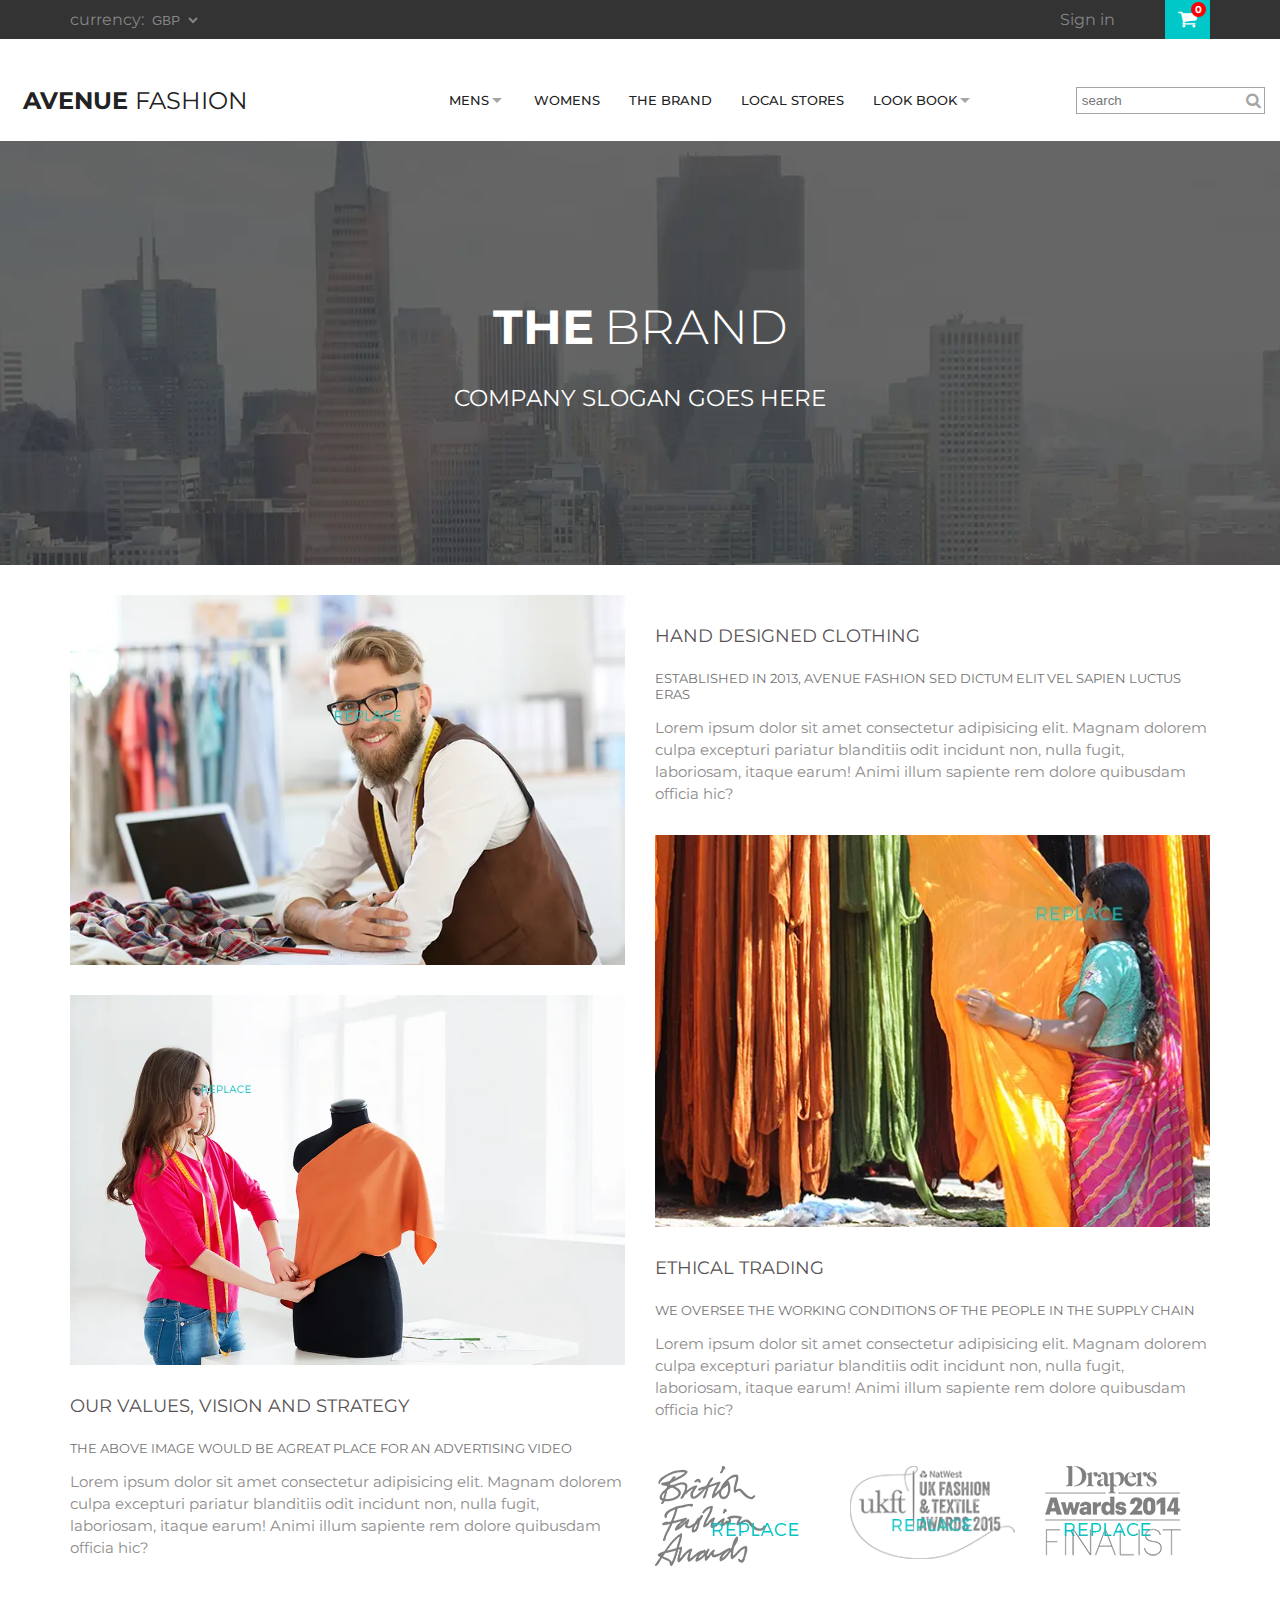
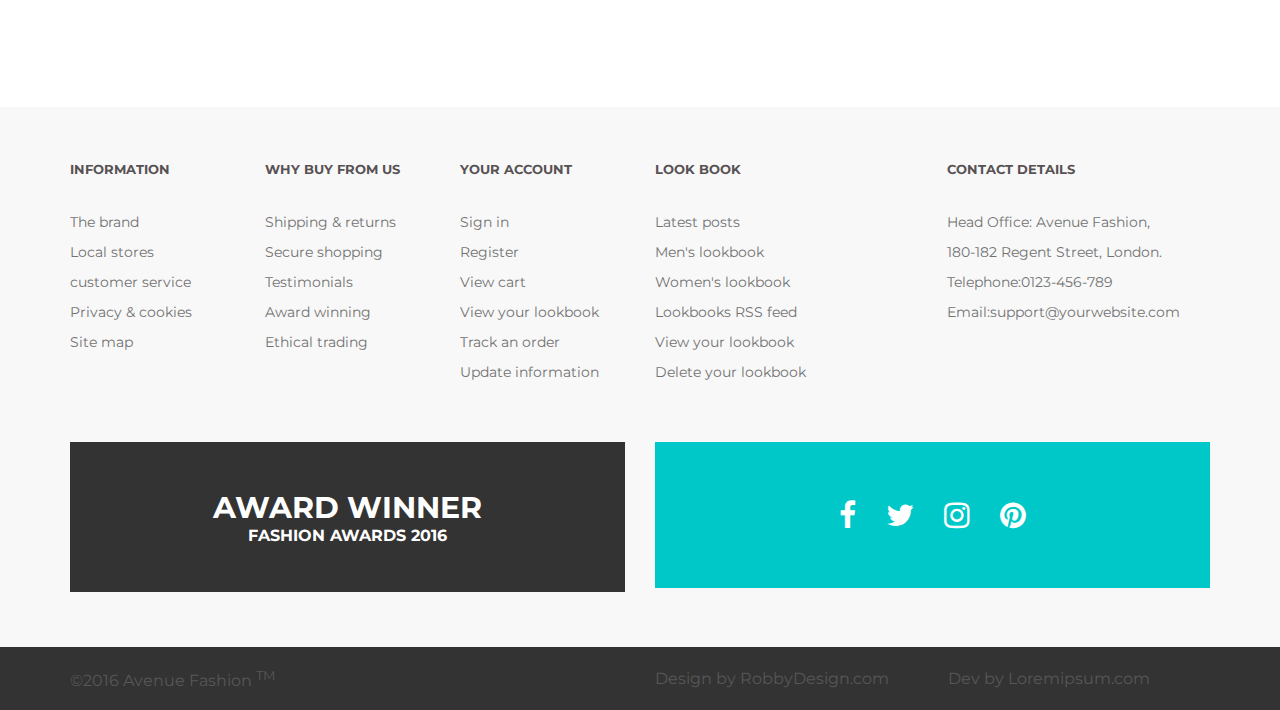
<file: brand.html>
<!DOCTYPE html>
<html lang="en">
<head>
    <meta charset="UTF-8">
    <meta name="viewport" content="width=device-width, initial-scale=1.0">
    <title>Brand</title>
    <link rel="stylesheet" href="css/brand.css">
    <link rel="stylesheet" href="https://cdnjs.cloudflare.com/ajax/libs/font-awesome/4.7.0/css/font-awesome.min.css"
    integrity="sha512-SfTiTlX6kk+qitfevl/7LibUOeJWlt9rbyDn92a1DqWOw9vWG2MFoays0sgObmWazO5BQPiFucnnEAjpAB+/Sw=="
    crossorigin="anonymous" referrerpolicy="no-referrer">
</head>
<body>

    <header class="wrap-1">
        <div class="top-nav">

            <div class="container-small">
                <div class="row align-center p-text-center">
                    <div class="col-6">
                        <label>
                            <span class="currency">currency:</span>
                            <select>
                                <option value="">GBP</option>
                                <option value="">dollar</option>
                                <OPtion value="">INR</OPtion>
                            </select>

                        </label>
                    </div>
                    <div class="col-6 ">
                        <div class="flex align-center p-text-center justify-end column-gap">
                           
                            <div class="sign"><a href="signup.html">Sign in</a></div>
                            <div class="shopping">
                                <span class="fa fa-shopping-cart" id="cart-icon"></span>
                                <span class="cart-count">0</span>
                                            
                                    </div>
                        </div>
                    </div>
                </div>
            </div>

        </div>

        <div class="bottom-nav">
            <div class="container">
                <div class="row align-center">
                    <div class="col-4">
                      <a href="index.html">  <h2>AVENUE <span>FASHION</span></h2></a>
                    </div>
                    <div class="col-8 col-p-12">


                        <div class="row align-center">
                            <div class="col-8 ">

                                <button class="menu" aria-label="menu">
                                    <span></span><span></span><span></span></button>
                             
                                <div class="collapse">

                                    <ul class="flex justify-space-bet flex-t-column tablet_menu ">
                                        <li class=" men"><a href="" class="caret">MENS</a>
                                
                                            
                                                <div class="dropdown">
                                                    <div class="flex justify-space-bet flex-column">
                                                       
                                                        <ul>
                                                            <li><a href=""><b>CASUALS</b></a></li>
                                                            <li><a href="">Jackets</a></li>
                                                            <li><a href="">Hoodies & sweatshirt</a></li>
                                                            <li><a href="">Polo shirt</a></li>
                                                            <li><a href="">Sportswear</a></li>
                                                            <li><a href="">Trousers & Chinos</a></li>
                                                            <li><a href="">T-Shirt</a></li>
                                                        </ul>
                                                      
                                                        <ul>
                                                            <li><a href=""><b>FORMAL</b></a></li>
                                                            <li><a href="">Jackets</a></li>
                                                            <li><a href="">Shirts</a></li>
                                                            <li><a href="">Suits</a></li>
                                                            <li><a href="">Trousers</a></li>
                                                        </ul>
                                            
                                                      
                                                    </div>
                                
                                                   <div class="text-center sale">
                                                    <h2>AUTUMN SALE!</h2>
                                                    <b>UP To 50% off</b>
                                                   </div>
                                
                                
                                                </div>
                                           
                                            </li>
                                        <li ><a href="">WOMENS</a></li>
                                        <li><a href="">THE BRAND</a></li>
                                        <li><a href="local-stores.html">LOCAL STORES</a></li>
                                        <li class=" look"><a href="" class="caret">LOOK BOOK</a>
                                
                                            <div class="dropdown">
                                                <div class="flex justify-space-bet flex-column">
                                                   
                                                    <ul>
                                                        <li><b>OUR LOOKBOOKS</b></li>
                                                        <li><a href="lookbookpage.html">Latest Posts (mixed)</a></li>
                                                        <li><a href="lookbookpage.html">Men's Lookbook</a></li>
                                                        <li><a href="lookbookpage.html">Women's Lookbook</a></li>
                                                    </ul>
                                                  
                                                    <ul>
                                                        <li><b>YOUR LOOKBOOK</b></li>
                                                        <li><a href="">View nad Edit</a></li>
                                                        <li><a href="">Share</a></li>
                                                        <li><a href="">Delete</a></li>
                                                       
                                                    </ul>
                                        
                                                  
                                                </div>
                                
                                               <div class="text-center sale">
                                                <h2>AUTUMN SALE!</h2>
                                                <b>UP To 50% off</b>
                                               </div>
                                
                                
                                            </div>
                                        
                                        
                                        </li>
                                    </ul>
                      
                   </div>

                            </div>
                                <div class="col-4">
                                    <form>
                                        <label><input type="text" placeholder="search"></label>
                                        <span class="fa fa-search"></span>
                                    </form>
                                </div>

                           


                        </div>
                    </div>
                </div>
            </div>
    </header>

       <div class="wrap-2">

        <h2>THE<span>BRAND</span></h2>
        <h4>COMPANY SLOGAN GOES HERE</h4>
        
       </div>

        <section class="wrap-3">
        <div class="container-small">
            <div class="row">
                <div class="col-6 col-t-12">
                   <div class="row">
                    <div class="col-12">
                        <img src="img/man-designer.webp" alt="designer" width="720" height="480" class="image" loading="lazy">
                    </div>
                    <div class="col-12">
                        
                           <div class="women-designer">
                            <img src="img/women-designer.webp" alt="designer" width="975" height="650" class="image" loading="lazy">

                            <div class="design-about ">
                                <h5>OUR VALUES, VISION AND STRATEGY</h5>
                                <b><small>THE ABOVE IMAGE WOULD BE AGREAT PLACE FOR AN ADVERTISING VIDEO</small></b>
                                <p>Lorem ipsum dolor sit amet consectetur adipisicing elit. Magnam dolorem culpa excepturi pariatur blanditiis odit incidunt non, nulla fugit, laboriosam, itaque earum! Animi illum sapiente rem dolore quibusdam officia hic?</p>
                            </div>
                           </div>
                    
                    </div>
                   </div>
                </div>
                <div class="col-6 col-t-12">
                    <div class="row">
                        <div class="col-12">
                            <div class="design-about hand-design">
                                <h5>HAND DESIGNED CLOTHING</h5>
                                <b><small>ESTABLISHED IN 2013, AVENUE FASHION SED DICTUM ELIT VEL SAPIEN LUCTUS ERAS</small></b>
                                <p>Lorem ipsum dolor sit amet consectetur adipisicing elit. Magnam dolorem culpa excepturi pariatur blanditiis odit incidunt non, nulla fugit, laboriosam, itaque earum! Animi illum sapiente rem dolore quibusdam officia hic?</p>
                            </div>

                            <img src="img/hand-designed-clothe.webp" alt="hand-designed-clothe" width="684"  height="1029" class="image" loading="lazy">

                            <div class="design-about">
                                <h5>ETHICAL TRADING</h5>
                                <b><small>WE OVERSEE THE WORKING CONDITIONS OF THE PEOPLE IN THE SUPPLY CHAIN</small></b>
                                <p>Lorem ipsum dolor sit amet consectetur adipisicing elit. Magnam dolorem culpa excepturi pariatur blanditiis odit incidunt non, nulla fugit, laboriosam, itaque earum! Animi illum sapiente rem dolore quibusdam officia hic?</p>
                            </div>


                        </div>
                        <div class="col-12">
<div class="icon">
    
    <div class="row justify-space-bet">
      <div class="col-4">
        <img src="img/icon-1.webp" alt="icon" width="144" height="100" class="image">
      </div>
      <div class="col-4">
        <img src="img/icon-2.webp" alt="icon" width="178" height="100" class="image">
      </div>
       <div class="col-4">
        <img src="img/icon-3.webp" alt="icon" width="136" height="90" class="image">
       </div>
    </div>
</div>
</div>
                    </div>
                </div>
            </div>
        </div>
       </section> 

       <footer class="footer">
  
        <div class="container-small">
       <div class="row ">
           <div class="col-2 col-t-4 col-p-6">
               <ul>
                   <li><h4>INFORMATION</h4></li>
                   <li><a href="">The brand</a></li>
                   <li><a href="">Local stores</a></li>
                   <li><a href="">customer service</a></li>
                   <li><a href="">Privacy & cookies</a></li>
                   <li><a href="">Site map</a></li>

               </ul>
           </div>
           <div class="col-2 col-t-4 col-p-6">
               <ul>
                   <li><h4>WHY BUY FROM US </h4></li>
                   <li><a href="">Shipping &  returns</a></li>
                   <li><a href="">Secure shopping</a></li>
                   <li><a href="">Testimonials</a></li>
                   <li><a href="">Award winning</a></li>
                   <li><a href="">Ethical trading</a></li>

               </ul>
           </div>
           <div class="col-2 col-t-4 col-p-6">
               <ul>
                   
                       <li><h4>YOUR ACCOUNT</h4></li>
                       <li><a href="">Sign in</a></li>
                       <li><a href="">Register</a></li>
                       <li><a href="">View cart</a></li>
                       <li><a href="">View your lookbook</a></li>
                       <li><a href="">Track an order</a></li>
                       <li><a href="">Update information</a></li>
   
               
               </ul>
           </div>
           <div class="col-3 col-t-4 col-p-6">
               <ul>
                   
                   <li><h4>LOOK BOOK</h4></li>
                   <li><a href="">Latest posts</a></li>
                   <li><a href="">Men's lookbook</a></li>
                   <li><a href="">Women's lookbook</a></li>
                   <li><a href="">Lookbooks RSS feed</a></li>
                   <li><a href="">View your lookbook</a></li>
                   <li><a href="">Delete your lookbook</a></li>

           
           </ul>
           </div>
           <div class="col-3 col-t-4 col-p-6">
               <ul>
                   
                   <li><h4>CONTACT DETAILS</h4></li>
                  <li><a href="" aria-label="address">Head Office: Avenue Fashion, <br>180-182 Regent Street, London.</a></li>
                        <li><a href="" aria-label="call">Telephone:0123-456-789</a></li>
                        <li><a href="" aria-label="email">Email:support@yourwebsite.com</a></li>
                  

           
           </ul>
           </div>
       </div>

       <div class="row">
           <div class="col-6 col-p-12">
               <div class="award">
                   <h4>AWARD WINNER</h4>
                   <h4>FASHION AWARDS 2016</h4>
               </div>
           </div>
           <div class="col-6 col-p-12">
               <div class="flex  social justify-center">
                   <a href="" aria-label="facebook"><span class="fa fa-facebook-f"></span></a>
                   <a href="" aria-label="twitter"><span class="fa fa-twitter"></span></a>
                   <a href="" aria-label="instagram"><span class="fa fa-instagram"></span></a>
                   <a href="" aria-label="pinterest"><span class="fa fa-pinterest"></span></a>
               </div>
           </div>
       </div>

     
   </div>

   <div class="footer-bottom">
       <div class="container-small">
           <div class="row align-center">
               <div class="col-6 col-p-12">&#169;2016 Avenue Fashion <sup>TM</sup></div>
               <div class="col-6 col-p-12">
                   <div class="row justify-space-bet align-center">
                       <div class="col-6 col-p-12">
                           <div class="design">Design by RobbyDesign.com</div>
                       </div>
                      <div class="col-6 col-p-12">
                       <div>Dev by Loremipsum.com</div>
                      </div>
                   </div>
               </div>
           </div>
       </div>
   </div>
  
</footer> 
<script src="https://code.jquery.com/jquery-3.7.1.min.js"></script>
<script>
    "use strict";

    $(function(){
        $(".menu").click(function () {
                $(".menu").toggleClass("active")
                $(".collapse").slideToggle();
            })



            $(".collapse a.caret").click(function (e) {
                e.preventDefault();

                if (screen.width <= 980) {
                    if ($(this).next(".dropdown").is(":hidden")) {

                        $(".collapse  a").next(".dropdown").slideUp();
                        $(this).next(".dropdown").slideDown();
                    }

                    else if ($(this).next(".dropdown").is(":visible")) {
                        $(this).next(".dropdown").slideUp();

                    }
                }
            })
    })

</script>
    
</body>
</html>
</file>
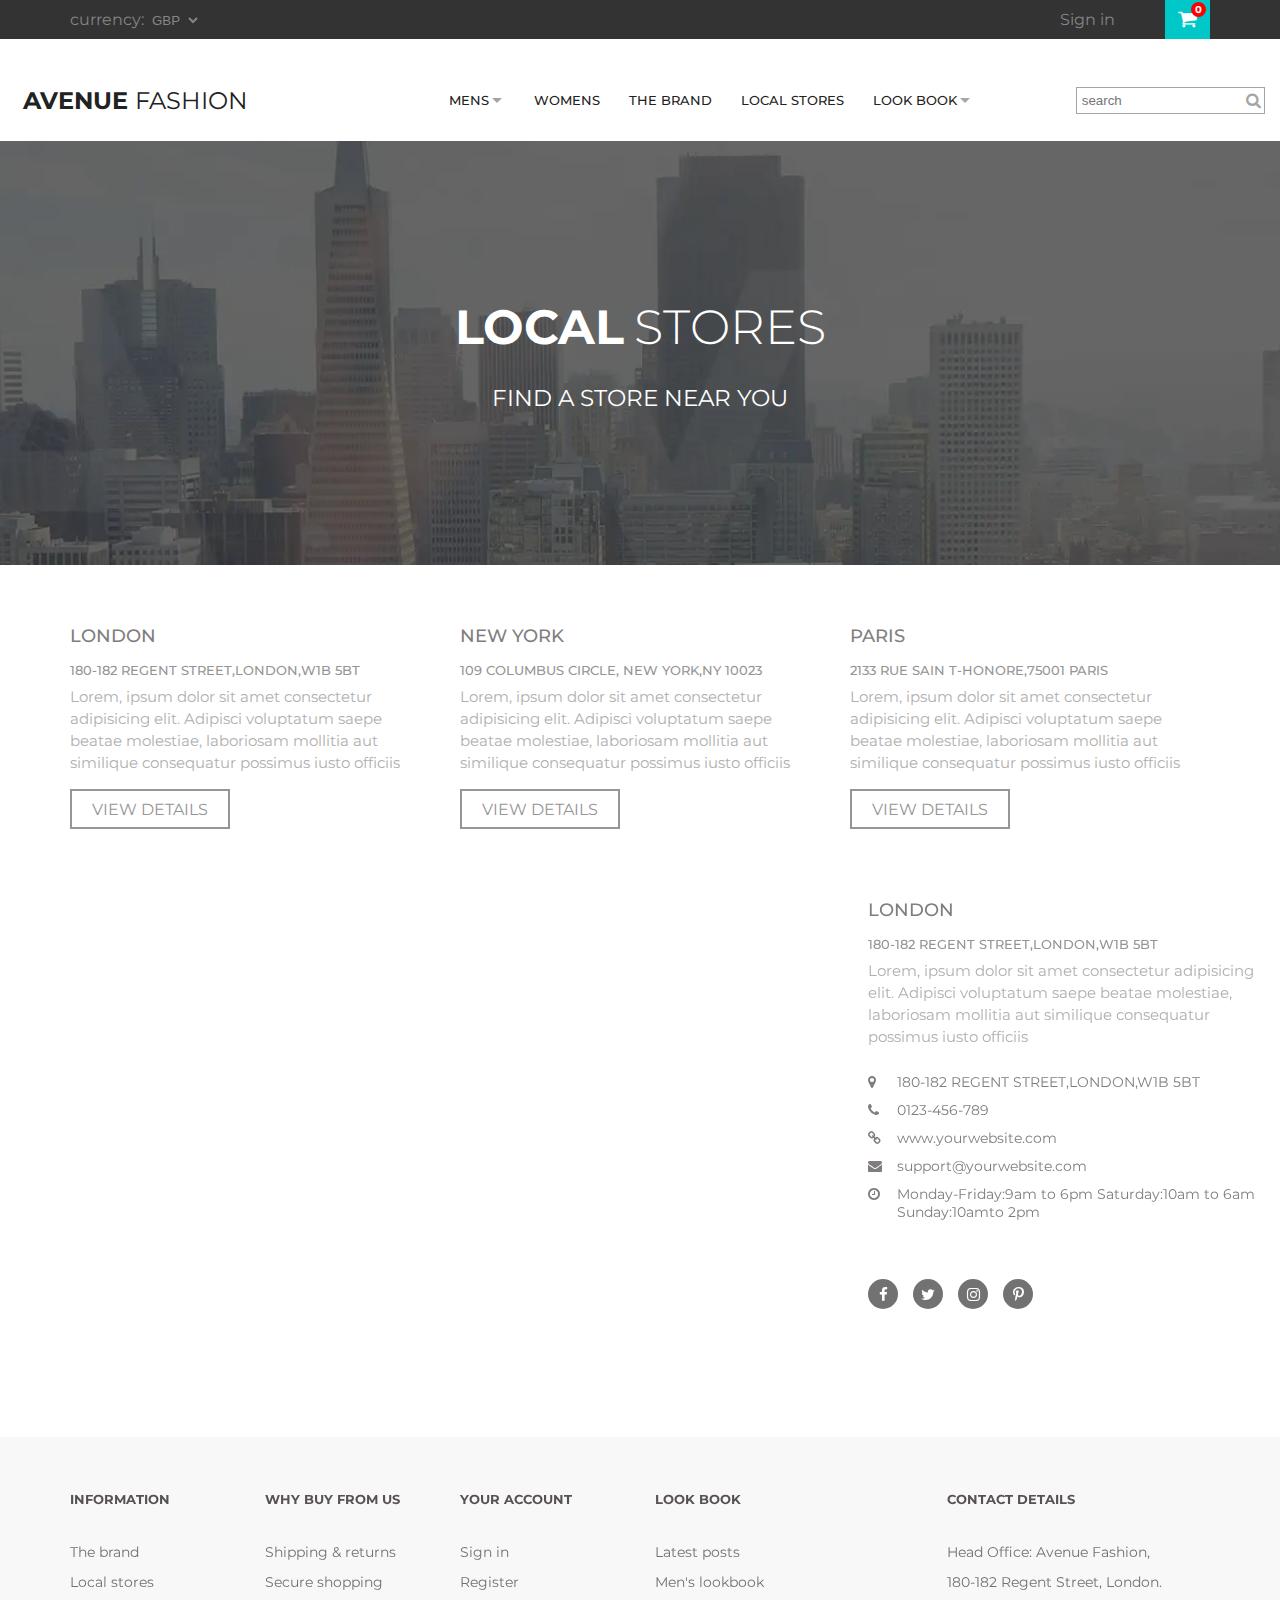
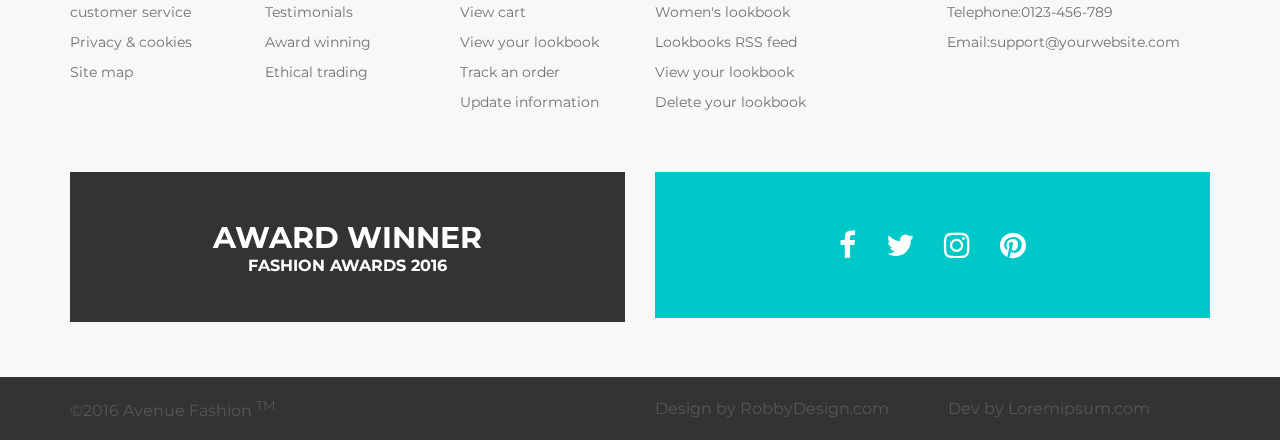
<file: local-stores.html>
<!DOCTYPE html>
<html lang="en">

<head>
    <meta charset="UTF-8">
    <meta name="viewport" content="width=device-width, initial-scale=1.0">
    <title>Local-Stores</title>
    <link rel="stylesheet" href="css/local-stores.css">
    <link rel="stylesheet" href="https://cdnjs.cloudflare.com/ajax/libs/font-awesome/4.7.0/css/font-awesome.min.css"
        integrity="sha512-SfTiTlX6kk+qitfevl/7LibUOeJWlt9rbyDn92a1DqWOw9vWG2MFoays0sgObmWazO5BQPiFucnnEAjpAB+/Sw=="
        crossorigin="anonymous" referrerpolicy="no-referrer">
</head>

<body>

    <header class="wrap-1">
        <div class="top-nav">

            <div class="container-small">
                <div class="row align-center p-text-center">
                    <div class="col-6">
                        <label>
                            <span class="currency">currency:</span>
                            <select>
                                <option value="">GBP</option>
                                <option value="">dollar</option>
                                <OPtion value="">INR</OPtion>
                            </select>

                        </label>
                    </div>
                    <div class="col-6 ">
                        <div class="flex align-center p-text-center justify-end column-gap">
                          
                            <div class="sign"><a href="signup.html">Sign in</a></div>
                            <div class="shopping">
                                <span class="fa fa-shopping-cart" id="cart-icon"></span>
                                <span class="cart-count">0</span>
                                            
                                    </div>
                        </div>
                    </div>
                </div>
            </div>

        </div>

        <div class="bottom-nav">
            <div class="container">
                <div class="row align-center">
                    <div class="col-4">
                       <a href="index.html"> <h2>AVENUE <span>FASHION</span></h2></a>
                    </div>
                    <div class="col-8 col-p-12">


                        <div class="row align-center">
                            <div class="col-8 ">

                                <button class="menu" aria-label="menu">
                                    <span></span><span></span><span></span></button>
                             
                                <div class="collapse">

                                    <ul class="flex justify-space-bet flex-t-column tablet_menu ">
                                        <li class=" men"><a href="" class="caret">MENS</a>
                                
                                            
                                                <div class="dropdown">
                                                    <div class="flex justify-space-bet flex-column">
                                                       
                                                        <ul>
                                                            <li><a href=""><b>CASUALS</b></a></li>
                                                            <li><a href="">Jackets</a></li>
                                                            <li><a href="">Hoodies & sweatshirt</a></li>
                                                            <li><a href="">Polo shirt</a></li>
                                                            <li><a href="">Sportswear</a></li>
                                                            <li><a href="">Trousers & Chinos</a></li>
                                                            <li><a href="">T-Shirt</a></li>
                                                        </ul>
                                                      
                                                        <ul>
                                                            <li><a href=""><b>FORMAL</b></a></li>
                                                            <li><a href="">Jackets</a></li>
                                                            <li><a href="">Shirts</a></li>
                                                            <li><a href="">Suits</a></li>
                                                            <li><a href="">Trousers</a></li>
                                                        </ul>
                                            
                                                      
                                                    </div>
                                
                                                   <div class="text-center sale">
                                                    <h2>AUTUMN SALE!</h2>
                                                    <b>UP To 50% off</b>
                                                   </div>
                                
                                
                                                </div>
                                           
                                            </li>
                                        <li ><a href="">WOMENS</a></li>
                                        <li><a href="brand.html">THE BRAND</a></li>
                                        <li><a href="">LOCAL STORES</a></li>
                                        <li class=" look"><a href="" class="caret">LOOK BOOK</a>
                                
                                            <div class="dropdown">
                                                <div class="flex justify-space-bet flex-column">
                                                   
                                                    <ul>
                                                        <li><b>OUR LOOKBOOKS</b></li>
                                                        <li><a href="lookbookpage.html">Latest Posts (mixed)</a></li>
                                                        <li><a href="lookbookpage.html">Men's Lookbook</a></li>
                                                        <li><a href="lookbookpage.html">Women's Lookbook</a></li>
                                                    </ul>
                                                  
                                                    <ul>
                                                        <li><b>YOUR LOOKBOOK</b></li>
                                                        <li><a href="">View nad Edit</a></li>
                                                        <li><a href="">Share</a></li>
                                                        <li><a href="">Delete</a></li>
                                                       
                                                    </ul>
                                        
                                                  
                                                </div>
                                
                                               <div class="text-center sale">
                                                <h2>AUTUMN SALE!</h2>
                                                <b>UP To 50% off</b>
                                               </div>
                                
                                
                                            </div>
                                        
                                        
                                        </li>
                                    </ul>
                      
                   </div>

                            </div>
                                <div class="col-4">
                                    <form>
                                        <label><input type="text" placeholder="search"></label>
                                        <span class="fa fa-search"></span>
                                    </form>
                                </div>

                           


                        </div>
                    </div>
                </div>
            </div>
    </header>

    <div class="wrap-2">

        <h2>LOCAL<span>STORES</span></h2>
        <h4>FIND A STORE NEAR YOU</h4>

    </div>

    <section class="wrap-3">
        <div class="container-small">
            <div class="row">
                <div class="col-4 col-p-12">
                    <div class="store-location">
                        <h5>LONDON</h5>
                    <b><small>180-182 REGENT STREET,LONDON,W1B 5BT</small></b>
                    <p>Lorem, ipsum dolor sit amet consectetur adipisicing elit. Adipisci voluptatum saepe beatae molestiae, laboriosam mollitia aut similique consequatur possimus iusto officiis </p>
                    <div class="view"><a href="">VIEW DETAILS</a></div>
                    </div>

                </div>
                <div class="col-4 col-p-12">

                   <div class="store-location">
                    <h5>NEW YORK</h5>
                    <b><small>109 COLUMBUS CIRCLE, NEW YORK,NY 10023</small></b>
                    <p>Lorem, ipsum dolor sit amet consectetur adipisicing elit. Adipisci voluptatum saepe beatae molestiae, laboriosam mollitia aut similique consequatur possimus iusto officiis </p>
                    <div class="view"><a href="">VIEW DETAILS</a></div>
                   </div>

                </div>
                <div class="col-4 col-p-12">

                    <div class="store-location">
                        <h5>PARIS</h5>
                    <b><small>2133 RUE SAIN T-HONORE,75001 PARIS</small></b>
                    <p>Lorem, ipsum dolor sit amet consectetur adipisicing elit. Adipisci voluptatum saepe beatae molestiae, laboriosam mollitia aut similique consequatur possimus iusto officiis </p>
                    <div class="view"><a href="">VIEW DETAILS</a></div>
                    </div>

                </div>
            </div>
        </div>
    </section>

    <section class="wrap-4">
        <div class="container-full">
            <div class="row">
                <div class="col-8 col-t-12">
                   <iframe src="https://www.google.com/maps/embed?pb=!1m18!1m12!1m3!1d3503.5734960541167!2d77.31062497528717!3d28.582567375691927!2m3!1f0!2f0!3f0!3m2!1i1024!2i768!4f13.1!3m3!1m2!1s0x390ce5a609171c45%3A0xfe882d1d31912ec7!2sTech%20Altum%20-%20Frontend%2C%20Full%20Stack%2C%20Web%20Designing%20and%20Development%20Training%20Institute%20in%20Noida!5e0!3m2!1sen!2sin!4v1735198416490!5m2!1sen!2sin" width="100%" height="450"  allowfullscreen="" loading="lazy" referrerpolicy="no-referrer-when-downgrade"></iframe>
                </div>
                <div class="col-4 col-t-12">
                    <h5>LONDON</h5>
                    <b><small>180-182 REGENT STREET,LONDON,W1B 5BT</small></b>
                    <p>Lorem, ipsum dolor sit amet consectetur adipisicing elit. Adipisci voluptatum saepe beatae molestiae, laboriosam mollitia aut similique consequatur possimus iusto officiis </p>

                  <div class="flex">
                    <ul class="contact">
                        <li><a href="" aria-label="location"><span class="fa fa-map-marker"></span></a></li>
                        <li><a href="" aria-label="call"><span class="fa fa-phone"></span></a></li>
                        <li><a href="" aria-label="link"><span class="fa fa-link "></span></a></li>
                        <li><a href="" aria-label="envelope"><span class="fa fa-envelope"></span></a></li>
                        <li><a href="" aria-label="clock"><span class="fa fa-clock-o"></span></a></li>
                       
                       
                    </ul>

                    <ul>
                        <li>180-182 REGENT STREET,LONDON,W1B 5BT</li>
                        <li>0123-456-789</li>
                        <li>www.yourwebsite.com</li>
                        <li>support@yourwebsite.com</li>
                        <li>Monday-Friday:9am to 6pm Saturday:10am to 6am Sunday:10amto 2pm</li>
                       
                    </ul>
                  </div>

                  <div class="flex social">
                    <div class="circle"><a href="" aria-label="facebook"><span class="fa fa-facebook-f"></span></a></div>
                    <div class="circle"><a href="" aria-label="twitter"><span class="fa fa-twitter"></span></a></div>
                    <div class="circle"><a href="" aria-label="instagram"><span class="fa fa-instagram"></span></a></div>
                    <div class="circle"><a href="" aria-label="pinterest"><span class="fa fa-pinterest-p"></span></a></div>
                  </div>
                </div>
            </div>
        </div>

    </section>

    <footer class="footer">
  
        <div class="container-small">
       <div class="row ">
           <div class="col-2 col-t-4 col-p-6">
               <ul>
                   <li><h4>INFORMATION</h4></li>
                   <li><a href="">The brand</a></li>
                   <li><a href="">Local stores</a></li>
                   <li><a href="">customer service</a></li>
                   <li><a href="">Privacy & cookies</a></li>
                   <li><a href="">Site map</a></li>

               </ul>
           </div>
           <div class="col-2 col-t-4 col-p-6">
               <ul>
                   <li><h4>WHY BUY FROM US </h4></li>
                   <li><a href="">Shipping &  returns</a></li>
                   <li><a href="">Secure shopping</a></li>
                   <li><a href="">Testimonials</a></li>
                   <li><a href="">Award winning</a></li>
                   <li><a href="">Ethical trading</a></li>

               </ul>
           </div>
           <div class="col-2 col-t-4 col-p-6">
               <ul>
                   
                       <li><h4>YOUR ACCOUNT</h4></li>
                       <li><a href="">Sign in</a></li>
                       <li><a href="">Register</a></li>
                       <li><a href="">View cart</a></li>
                       <li><a href="">View your lookbook</a></li>
                       <li><a href="">Track an order</a></li>
                       <li><a href="">Update information</a></li>
   
               
               </ul>
           </div>
           <div class="col-3 col-t-4 col-p-6">
               <ul>
                   
                   <li><h4>LOOK BOOK</h4></li>
                   <li><a href="">Latest posts</a></li>
                   <li><a href="">Men's lookbook</a></li>
                   <li><a href="">Women's lookbook</a></li>
                   <li><a href="">Lookbooks RSS feed</a></li>
                   <li><a href="">View your lookbook</a></li>
                   <li><a href="">Delete your lookbook</a></li>

           
           </ul>
           </div>
           <div class="col-3 col-t-4 col-p-6">
               <ul>
                   
                   <li><h4>CONTACT DETAILS</h4></li>
                   <li><a href="" aria-label="address">Head Office: Avenue Fashion, <br>180-182 Regent Street, London.</a></li>
                   <li><a href="" aria-label="call">Telephone:0123-456-789</a></li>
                   <li><a href="" aria-label="email">Email:support@yourwebsite.com</a></li>
                  

           
           </ul>
           </div>
       </div>

       <div class="row">
           <div class="col-6 col-p-12">
               <div class="award">
                   <h4>AWARD WINNER</h4>
                   <h4>FASHION AWARDS 2016</h4>
               </div>
           </div>
           <div class="col-6 col-p-12">
               <div class="flex  social justify-center">
                   <a href="" aria-label="facebook"><span class="fa fa-facebook-f"></span></a>
                   <a href="" aria-label="twitter"><span class="fa fa-twitter"></span></a>
                   <a href="" aria-label="instagram"><span class="fa fa-instagram"></span></a>
                   <a href="" aria-label="pinterest"><span class="fa fa-pinterest"></span></a>
               </div>
           </div>
       </div>

     
   </div>

   <div class="footer-bottom">
       <div class="container-small">
           <div class="row align-center">
               <div class="col-6 col-p-12">&#169;2016 Avenue Fashion <sup>TM</sup></div>
               <div class="col-6 col-p-12">
                   <div class="row justify-space-bet align-center">
                       <div class="col-6 col-p-12">
                           <div class="design">Design by RobbyDesign.com</div>
                       </div>
                      <div class="col-6 col-p-12">
                       <div>Dev by Loremipsum.com</div>
                      </div>
                   </div>
               </div>
           </div>
       </div>
   </div>
  
</footer>  


<script src="https://code.jquery.com/jquery-3.7.1.min.js"></script>
<script>
    "use strict";
    $(function(){
        $(".menu").click(function () {
                $(".menu").toggleClass("active")
                $(".collapse").slideToggle();
            })
            
            $(".collapse a.caret").click(function (e) {
                e.preventDefault();

                if (screen.width <= 980) {
                    if ($(this).next(".dropdown").is(":hidden")) {

                        $(".collapse  a").next(".dropdown").slideUp();
                        $(this).next(".dropdown").slideDown();
                    }

                    else if ($(this).next(".dropdown").is(":visible")) {
                        $(this).next(".dropdown").slideUp();

                    }
                }
            })
    })
</script>

</body>

</html>
</file>
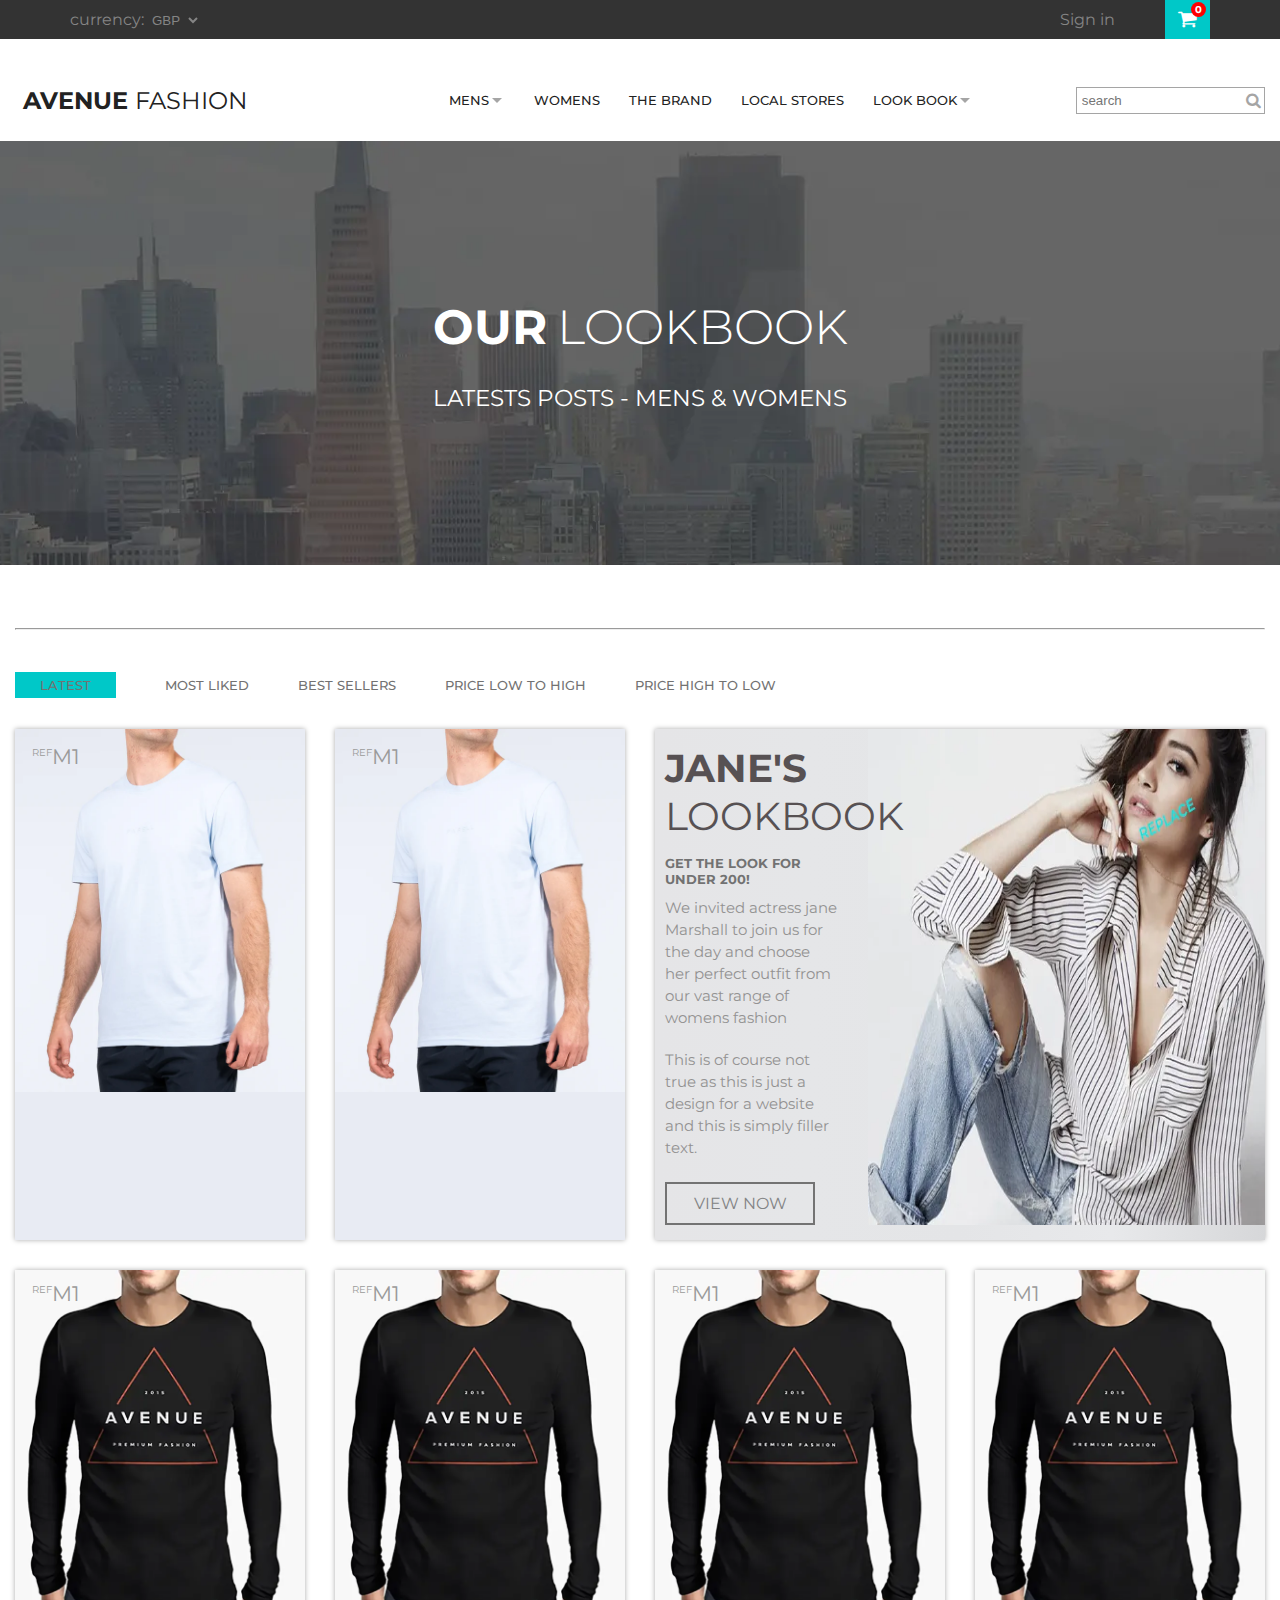
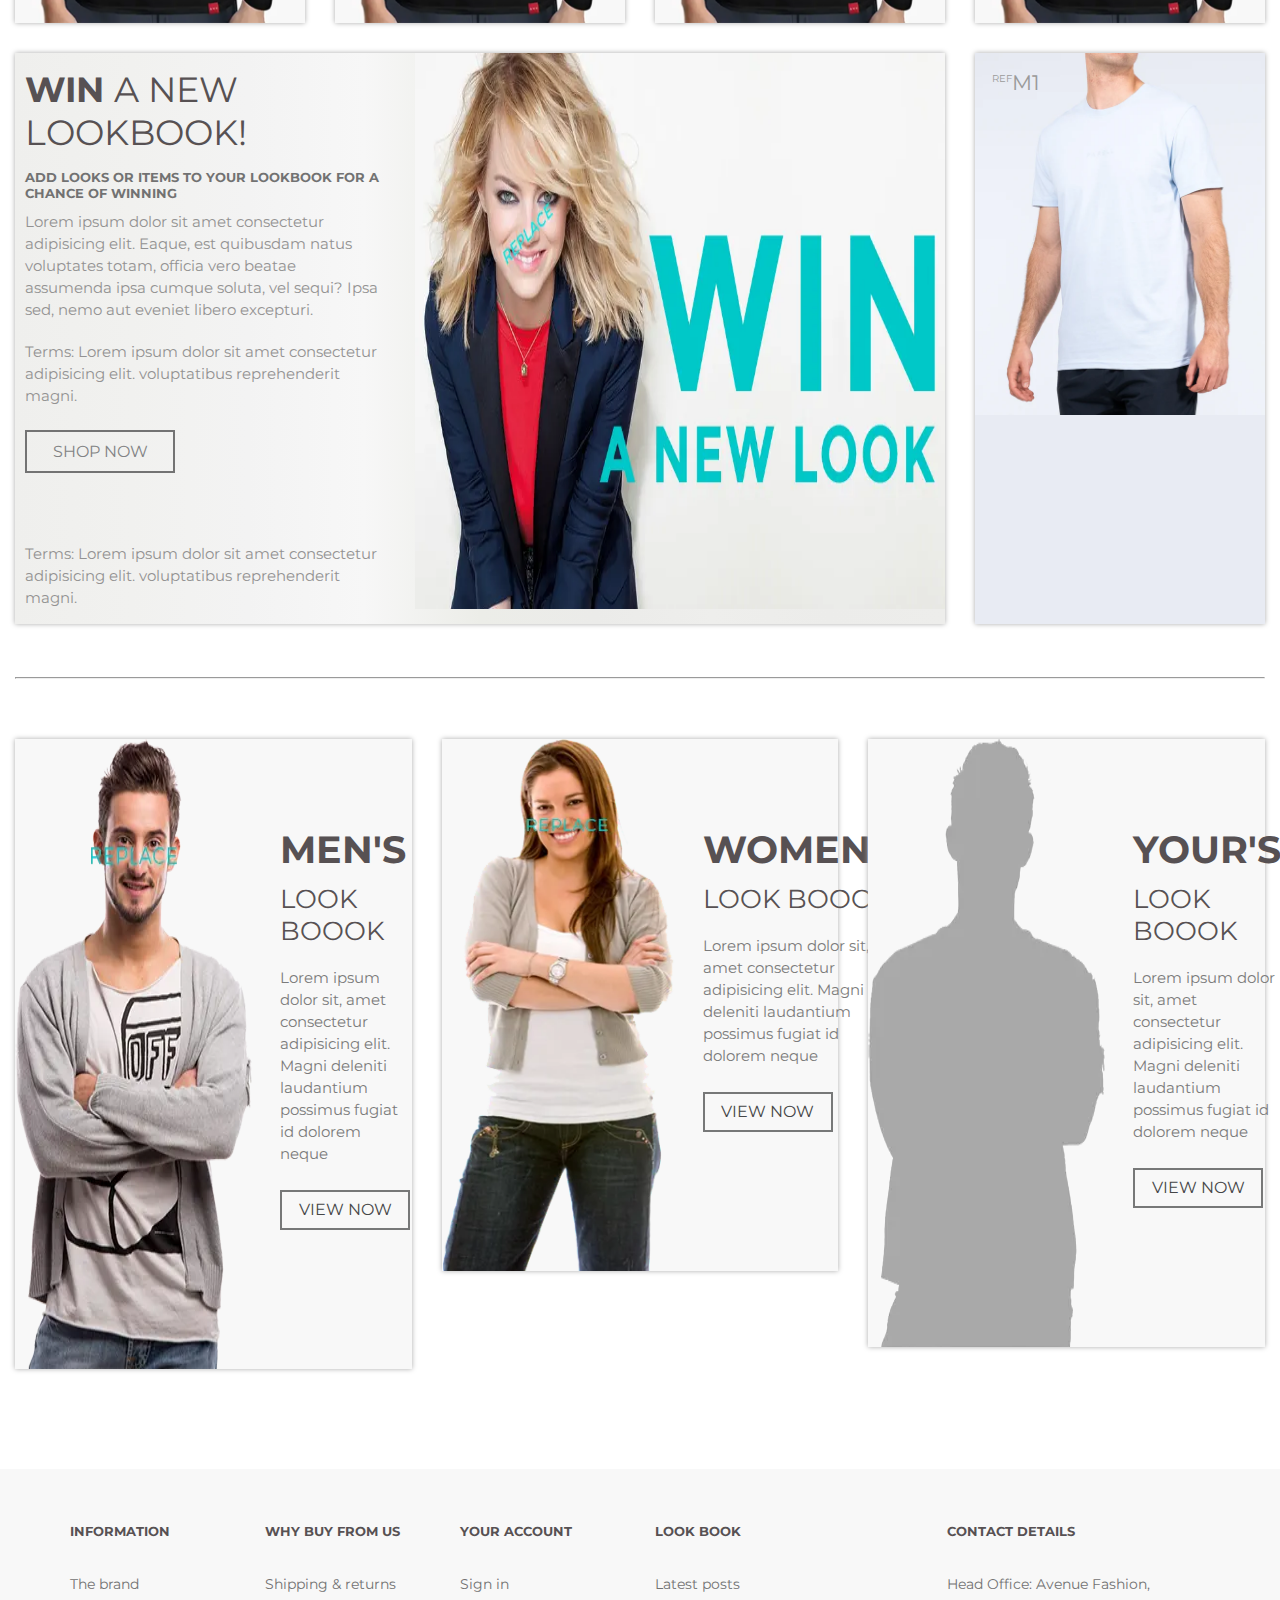
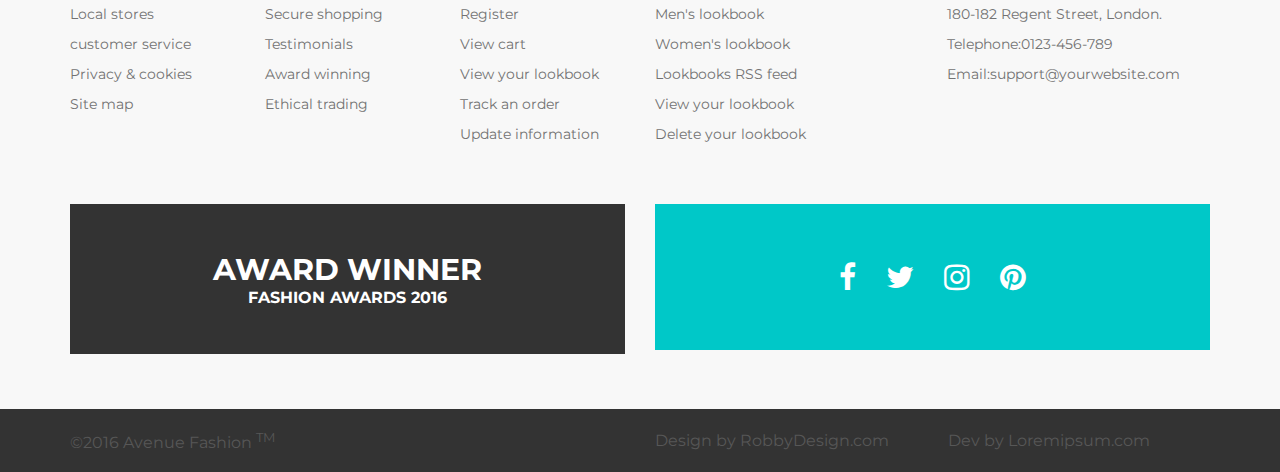
<file: lookbookpage.html>
<!DOCTYPE html>
<html lang="en">

<head>
    <meta charset="UTF-8">
    <meta name="viewport" content="width=device-width, initial-scale=1.0">
    <title>Lookbook</title>
    <link rel="stylesheet" href="css/lookbookpage.css">
    <link rel="stylesheet" href="https://cdnjs.cloudflare.com/ajax/libs/font-awesome/4.7.0/css/font-awesome.min.css"
        integrity="sha512-SfTiTlX6kk+qitfevl/7LibUOeJWlt9rbyDn92a1DqWOw9vWG2MFoays0sgObmWazO5BQPiFucnnEAjpAB+/Sw=="
        crossorigin="anonymous" referrerpolicy="no-referrer">
</head>

<body>

    <header class="wrap-1">
        <div class="top-nav">

            <div class="container-small">
                <div class="row align-center p-text-center">
                    <div class="col-6">
                        <label>
                            <span class="currency">currency:</span>
                            <select>
                                <option value="">GBP</option>
                                <option value="">dollar</option>
                                <OPtion value="">INR</OPtion>
                            </select>

                        </label>
                    </div>
                    <div class="col-6 ">
                        <div class="flex align-center p-text-center justify-end column-gap">
                           
                            <div class="sign"><a href="signup.html">Sign in</a></div>
                            <div class="shopping">
                                <span class="fa fa-shopping-cart" id="cart-icon"></span>
                                <span class="cart-count">0</span>
                                            
                                    </div>
                        </div>
                    </div>
                </div>
            </div>

        </div>

        <div class="bottom-nav">
            <div class="container">
                <div class="row align-center">
                    <div class="col-4">
                       <a href="index.html"> <h2>AVENUE <span>FASHION</span></h2></a>
                    </div>
                    <div class="col-8 col-p-12">


                        <div class="row align-center">
                            <div class="col-8 ">

                                <button class="menu" aria-label="menu">
                                    <span></span><span></span><span></span></button>
                             
                                <div class="collapse">

                                    <ul class="flex justify-space-bet flex-t-column tablet_menu ">
                                        <li class=" men"><a href="" class="caret">MENS</a>
                                
                                            
                                                <div class="dropdown">
                                                    <div class="flex justify-space-bet flex-column">
                                                       
                                                        <ul>
                                                            <li><a href=""><b>CASUALS</b></a></li>
                                                            <li><a href="">Jackets</a></li>
                                                            <li><a href="">Hoodies & sweatshirt</a></li>
                                                            <li><a href="">Polo shirt</a></li>
                                                            <li><a href="">Sportswear</a></li>
                                                            <li><a href="">Trousers & Chinos</a></li>
                                                            <li><a href="">T-Shirt</a></li>
                                                        </ul>
                                                      
                                                        <ul>
                                                            <li><a href=""><b>FORMAL</b></a></li>
                                                            <li><a href="">Jackets</a></li>
                                                            <li><a href="">Shirts</a></li>
                                                            <li><a href="">Suits</a></li>
                                                            <li><a href="">Trousers</a></li>
                                                        </ul>
                                            
                                                      
                                                    </div>
                                
                                                   <div class="text-center sale">
                                                    <h2>AUTUMN SALE!</h2>
                                                    <b>UP To 50% off</b>
                                                   </div>
                                
                                
                                                </div>
                                           
                                            </li>
                                        <li ><a href="">WOMENS</a></li>
                                        <li><a href="brand.html">THE BRAND</a></li>
                                        <li><a href="local-stores.html">LOCAL STORES</a></li>
                                        <li class=" look"><a href="" class="caret">LOOK BOOK</a>
                                
                                            <div class="dropdown">
                                                <div class="flex justify-space-bet flex-column">
                                                   
                                                    <ul>
                                                        <li><b>OUR LOOKBOOKS</b></li>
                                                        <li><a href="">Latest Posts (mixed)</a></li>
                                                        <li><a href="">Men's Lookbook</a></li>
                                                        <li><a href="">Women's Lookbook</a></li>
                                                    </ul>
                                                  
                                                    <ul>
                                                        <li><b>YOUR LOOKBOOK</b></li>
                                                        <li><a href="">View nad Edit</a></li>
                                                        <li><a href="">Share</a></li>
                                                        <li><a href="">Delete</a></li>
                                                       
                                                    </ul>
                                        
                                                  
                                                </div>
                                
                                               <div class="text-center sale">
                                                <h2>AUTUMN SALE!</h2>
                                                <b>UP To 50% off</b>
                                               </div>
                                
                                
                                            </div>
                                        
                                        
                                        </li>
                                    </ul>
                      
                   </div>

                            </div>
                                <div class="col-4">
                                    <form>
                                        <label><input type="text" placeholder="search"></label>
                                        <span class="fa fa-search"></span>
                                    </form>
                                </div>

                           


                        </div>
                    </div>
                </div>
            </div>
    </header>

    <div class="wrap-2">

        <h2>OUR<span>LOOKBOOK</span></h2>
        <h4>LATESTS POSTS - MENS & WOMENS</h4>

    </div>

    <div class="line">
        <div class="container">
            <hr>
        </div>
    </div>

    <div class="wrap-3">
        <div class="container">
            <button class="bar" aria-label="menu">
                <span></span><span></span><span></span></button>
            <div class="tab ">
                <div class="row flex-t-column">
                    <div><a href="" class="active">LATEST</a></div>
                    <div><a href="">MOST LIKED</a></div>
                    <div><a href="">BEST SELLERS</a></div>
                    <div><a href="">PRICE LOW TO HIGH</a></div>
                    <div><a href="">PRICE HIGH TO LOW</a></div>
                </div>
            </div>

            <div class="row gap-30">
                <div class="col-12">
                    

                    <div class="row gap-m-30" >
                        <div class="col-3 col-t-6 col-p-12">
                            <div class="product another-product">
                                <img src="img/Evolve-Printed-T-Shirt-Pale-Blue-1.webp" alt="t-shirt"  class="image " loading="lazy">
                                <div class="ref"><sup>REF</sup>M1</div>
                            </div>
                        </div>
                        <div class="col-3 col-t-6 col-p-12">
                            <div class="product another-product">
                                <img src="img/Evolve-Printed-T-Shirt-Pale-Blue-1.webp" alt="t-shirt"  class="image " loading="lazy">
                                <div class="ref"><sup>REF</sup>M1</div>
                            </div>
                        </div>
                        <div class="col-6 col-t-12 col-p-12">

                            <div class="lookbook1">

                                <div class="row">
                                    <div class="col-4 col-p-12">
                                        <div class="about ">
                                    
                                            <h2>JANE'S <span>LOOKBOOK</span></h2>
                                            <b>GET THE LOOK FOR UNDER 200!</b>
                                            <P class="para1">We invited actress jane Marshall to join us for the day and
                                                choose her perfect outfit from our vast range of womens fashion</P>
                                            <p>This is of course not true as this is just a design for a website and this is
                                                simply filler text.</p>
    
                                            <div class="view"><a href="">VIEW NOW</a></div>
                                       
    
    
                                    </div> 
                                    </div>
                                    <div class="col-8 col-p-12">
                                        <img src="img/jane-lookbook.webp" alt="jane" width="691" height="509" class="fit-full" loading="lazy">
                                    </div>
                                </div>
                               
                              
                            </div>


                        </div>
                    </div>
                </div>
                <div class="col-12">
                    <div class="row gap-m-30">
                        <div class="col-3 col-t-6 col-p-12">
                            <div class="product">
                                <img src="img/boy_t-shirt.webp" alt="t-shirt" width="429" height="500" class="img" loading="lazy">
                                <div class="ref"><sup>REF</sup>M1</div>
                            </div>
                        </div>
                        <div class="col-3 col-t-6 col-p-12">
                            <div class="product">
                                <img src="img/boy_t-shirt.webp" alt="t-shirt" width="429" height="500" class="img" loading="lazy">
                                <div class="ref"><sup>REF</sup>M1</div>
                            </div>
                        </div>
                        <div class="col-3 col-t-6 col-p-12">
                            <div class="product">
                                <img src="img/boy_t-shirt.webp" alt="t-shirt" width="429" height="500" class="img" loading="lazy">
                                <div class="ref"><sup>REF</sup>M1</div>
                            </div>
                        </div>
                        <div class="col-3 col-t-6 col-p-12">
                            <div class="product">
                                <img src="img/boy_t-shirt.webp" alt="t-shirt" width="429" height="500" class="img" loading="lazy">
                                <div class="ref"><sup>REF</sup>M1</div>
                            </div>
                        </div>
                    </div>
                </div>
                <div class="col-12">
                    <div class="row gap-m-30">
                        <div class="col-9 col-t-12 col-p-12">
                            <div class=" lookbook2">
                                
                                <div class="row">
                                    <div class="col-5 col-p-12">
                                     <div class="about win">
                                        <h2>WIN <span>A NEW LOOKBOOK!</span></h2>
                                        <b>ADD LOOKS OR ITEMS TO YOUR LOOKBOOK FOR A CHANCE OF WINNING</b>
                                        <P class="para1">Lorem ipsum dolor sit amet consectetur adipisicing elit. Eaque,
                                            est quibusdam natus voluptates totam, officia vero beatae assumenda ipsa
                                            cumque soluta, vel sequi? Ipsa sed, nemo aut eveniet libero excepturi.</P>
                                        <p>Terms: Lorem ipsum dolor sit amet consectetur adipisicing elit. voluptatibus
                                            reprehenderit magni. </p>

                                        <div class="view"><a href="">SHOP NOW</a></div>

                                        <p class="para">Terms: Lorem ipsum dolor sit amet consectetur adipisicing elit.
                                            voluptatibus reprehenderit magni. </p>
                                     </div>
                                    </div>
                                    <div class="col-7 col-p-12">
                                        <img src="img/win.webp" alt="win a new look"  class="fit-full" loading="lazy">
                                    </div>
                                </div>

                                
                            </div>
                        </div>
                        <div class="col-3 col-t-12 col-p-12">
                            <div class="product another-product">
                                <img src="img/Evolve-Printed-T-Shirt-Pale-Blue-1.webp" alt="t-shirt"  class="image " loading="lazy">
                                <div class="ref"><sup>REF</sup>M1</div>
                            </div>
                        </div>
                    </div>
                </div>
            </div>
        </div>
    </div>

    <div class="line2">
        <div class="container">
            <hr>
        </div>
    </div>

    <section class="wrap-4">
        <div class="container-full">
            <div class="row">
                <div class="col-4 col-t-12">
                    <div class="lookbook-about">
                        <div class="flex flex-column">
                            <img src="img/men's-look.webp" alt="man-photo" width="237" height="489" class="image " loading="lazy">
                            <div class="look_book mb">
                                <h2>MEN'S</h2>
                                <h3>LOOK BOOOK</h3>
                                <p>Lorem ipsum dolor sit, amet consectetur adipisicing elit. Magni deleniti laudantium
                                    possimus fugiat id dolorem neque</p>
                                <div class="view"><a href="product-view.html">VIEW NOW</a></div>
                            </div>
                        </div>
                    </div>
                </div>
                <div class="col-4 col-t-12">
                    <div class="lookbook-about">
                        <div class="flex flex-column">
                            <img src="img/women-look.webp" alt="women-photo" width="233" height="488" class="image" loading="lazy">
                            <div class="look_book ">
                                <h2>WOMEN'S</h2>
                                <h3>LOOK BOOOK</h3>
                                <p>Lorem ipsum dolor sit, amet consectetur adipisicing elit. Magni deleniti laudantium
                                    possimus fugiat id dolorem neque</p>
                                <div class="view "><a href="product-view.html">VIEW NOW</a></div>
                            </div>
                        </div>
                    </div>
                </div>
                <div class="col-4 col-t-12">
                    <div class="lookbook-about">
                        <div class="flex flex-column">
                            <img src="img/empty-image.webp" alt="your-pic" width="237" height="489" class="image" loading="lazy">
                            <div class="look_book mb">
                                <h2>YOUR'S</h2>
                                <h3>LOOK BOOOK</h3>
                                <p>Lorem ipsum dolor sit, amet consectetur adipisicing elit. Magni deleniti laudantium
                                    possimus fugiat id dolorem neque </p>
                                <div class="view"><a href="product-view.html">VIEW NOW</a></div>
                            </div>
                        </div>
                    </div>
                </div>
            </div>
        </div>
    </section>

    <footer class="footer">

        <div class="container-small">
            <div class="row ">
                <div class="col-2 col-t-4 col-p-6">
                    <ul>
                        <li>
                            <h4>INFORMATION</h4>
                        </li>
                        <li><a href="">The brand</a></li>
                        <li><a href="">Local stores</a></li>
                        <li><a href="">customer service</a></li>
                        <li><a href="">Privacy & cookies</a></li>
                        <li><a href="">Site map</a></li>

                    </ul>
                </div>
                <div class="col-2 col-t-4 col-p-6">
                    <ul>
                        <li>
                            <h4>WHY BUY FROM US </h4>
                        </li>
                        <li><a href="">Shipping & returns</a></li>
                        <li><a href="">Secure shopping</a></li>
                        <li><a href="">Testimonials</a></li>
                        <li><a href="">Award winning</a></li>
                        <li><a href="">Ethical trading</a></li>

                    </ul>
                </div>
                <div class="col-2 col-t-4 col-p-6">
                    <ul>

                        <li>
                            <h4>YOUR ACCOUNT</h4>
                        </li>
                        <li><a href="">Sign in</a></li>
                        <li><a href="">Register</a></li>
                        <li><a href="">View cart</a></li>
                        <li><a href="">View your lookbook</a></li>
                        <li><a href="">Track an order</a></li>
                        <li><a href="">Update information</a></li>


                    </ul>
                </div>
                <div class="col-3 col-t-4 col-p-6">
                    <ul>

                        <li>
                            <h4>LOOK BOOK</h4>
                        </li>
                        <li><a href="">Latest posts</a></li>
                        <li><a href="">Men's lookbook</a></li>
                        <li><a href="">Women's lookbook</a></li>
                        <li><a href="">Lookbooks RSS feed</a></li>
                        <li><a href="">View your lookbook</a></li>
                        <li><a href="">Delete your lookbook</a></li>


                    </ul>
                </div>
                <div class="col-3 col-t-4 col-p-6">
                    <ul>

                        <li>
                            <h4>CONTACT DETAILS</h4>
                        </li>
                        <li><a href="" aria-label="address">Head Office: Avenue Fashion, <br>180-182 Regent Street, London.</a></li>
                        <li><a href="" aria-label="call">Telephone:0123-456-789</a></li>
                        <li><a href="" aria-label="email">Email:support@yourwebsite.com</a></li>



                    </ul>
                </div>
            </div>

            <div class="row">
                <div class="col-6 col-p-12">
                    <div class="award">
                        <h4>AWARD WINNER</h4>
                        <h4>FASHION AWARDS 2016</h4>
                    </div>
                </div>
                <div class="col-6 col-p-12">
                    <div class="flex  social justify-center">
                        <a href="" aria-label="facebook"><span class="fa fa-facebook-f"></span></a>
                        <a href="" aria-label="twitter"><span class="fa fa-twitter"></span></a>
                        <a href="" aria-label="instagram"><span class="fa fa-instagram"></span></a>
                        <a href="" aria-label="pinterest"><span class="fa fa-pinterest"></span></a>
                    </div>
                </div>
            </div>


        </div>

        <div class="footer-bottom">
            <div class="container-small">
                <div class="row align-center">
                    <div class="col-6 col-p-12">&#169;2016 Avenue Fashion <sup>TM</sup></div>
                    <div class="col-6 col-p-12">
                        <div class="row justify-space-bet align-center">
                            <div class="col-6 col-p-12">
                                <div class="design">Design by RobbyDesign.com</div>
                            </div>
                            <div class="col-6 col-p-12">
                                <div>Dev by Loremipsum.com</div>
                            </div>
                        </div>
                    </div>
                </div>
            </div>
        </div>

    </footer>

    <script src="https://code.jquery.com/jquery-3.7.1.min.js"></script>
<script>
    "use strict";

    $(function(){
        $(".menu").click(function () {
                $(".menu").toggleClass("active")
                $(".collapse").slideToggle();
            })



            $(".collapse a.caret").click(function (e) {
                e.preventDefault();

                if (screen.width <= 980) {
                    if ($(this).next(".dropdown").is(":hidden")) {

                        $(".collapse  a").next(".dropdown").slideUp();
                        $(this).next(".dropdown").slideDown();
                    }

                    else if ($(this).next(".dropdown").is(":visible")) {
                        $(this).next(".dropdown").slideUp();

                    }
                }
            });

            $(".bar").click(function (e) {
                e.preventDefault();
                
                $(".bar").toggleClass("active")
                $(".tab").slideToggle();
            })
    })

</script>

</body>

</html>
</file>
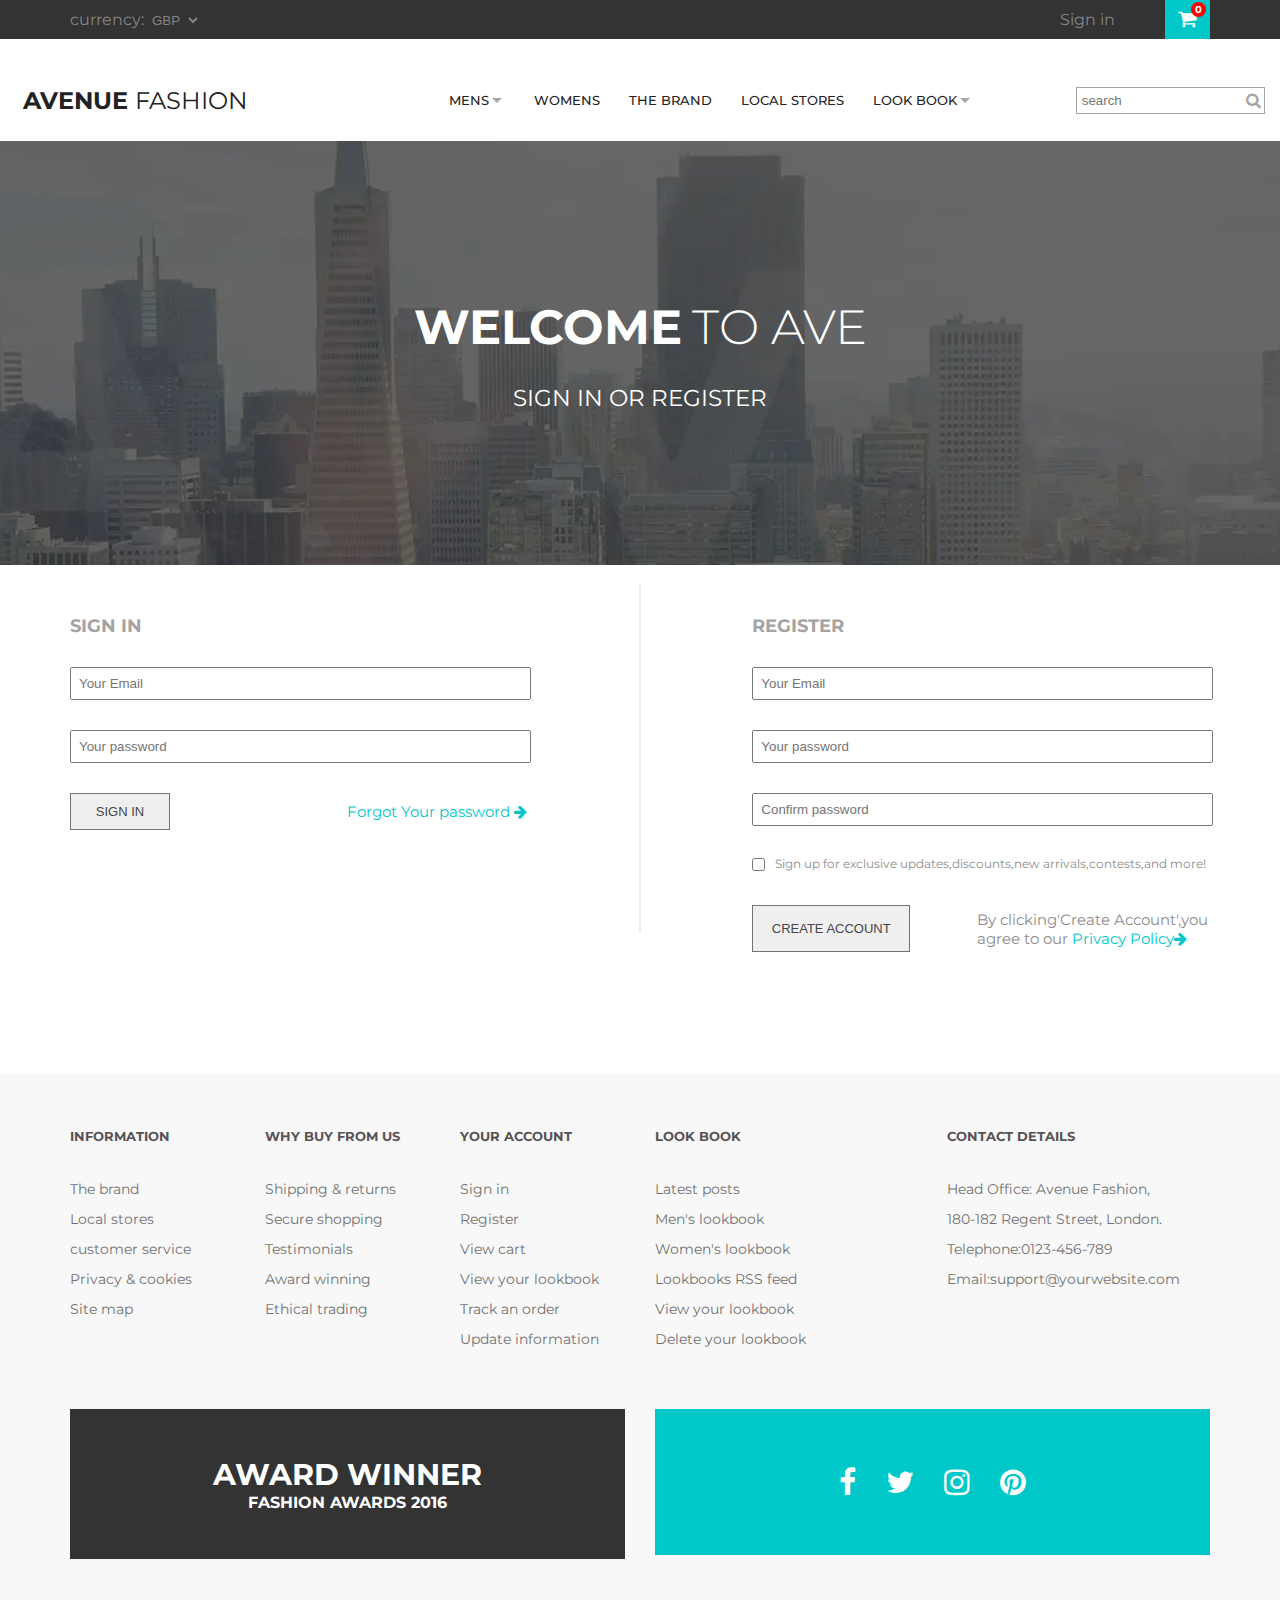
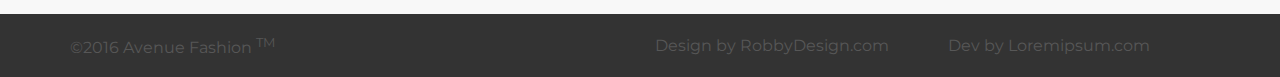
<file: signup.html>
<!DOCTYPE html>
<html lang="en">
<head>
    <meta charset="UTF-8">
    <meta name="viewport" content="width=device-width, initial-scale=1.0">
    <title>Sign Up</title>
    <link rel="stylesheet" href="css/signup.css">
    <link rel="stylesheet" href="https://cdnjs.cloudflare.com/ajax/libs/font-awesome/4.7.0/css/font-awesome.min.css"
        integrity="sha512-SfTiTlX6kk+qitfevl/7LibUOeJWlt9rbyDn92a1DqWOw9vWG2MFoays0sgObmWazO5BQPiFucnnEAjpAB+/Sw=="
        crossorigin="anonymous" referrerpolicy="no-referrer">
</head>
<body>

    <header class="wrap-1">
        <div class="top-nav">

            <div class="container-small">
                <div class="row align-center p-text-center">
                    <div class="col-6">
                        <label>
                            <span class="currency">currency:</span>
                            <select>
                                <option value="">GBP</option>
                                <option value="">dollar</option>
                                <OPtion value="">INR</OPtion>
                            </select>

                        </label>
                    </div>
                    <div class="col-6 ">
                        <div class="flex align-center p-text-center justify-end column-gap">
                           
                            <div class="sign"><a href="">Sign in</a></div>
                            <div class="shopping">
                                <span class="fa fa-shopping-cart" id="cart-icon"></span>
                                <span class="cart-count">0</span>
                                            
                                    </div>
                        </div>
                    </div>
                </div>
            </div>

        </div>

        <div class="bottom-nav">
            <div class="container">
                <div class="row align-center">
                    <div class="col-4">
                       <a href="index.html"> <h2>AVENUE <span>FASHION</span></h2></a>
                    </div>
                    <div class="col-8 col-p-12">


                        <div class="row align-center">
                            <div class="col-8 ">

                                <button class="menu" aria-label="menu">
                                    <span></span><span></span><span></span></button>
                             
                                <div class="collapse">

                                    <ul class="flex justify-space-bet flex-t-column tablet_menu ">
                                        <li class=" men"><a href="" class="caret">MENS</a>
                                
                                            
                                                <div class="dropdown">
                                                    <div class="flex justify-space-bet flex-column">
                                                       
                                                        <ul>
                                                            <li><a href=""><b>CASUALS</b></a></li>
                                                            <li><a href="">Jackets</a></li>
                                                            <li><a href="">Hoodies & sweatshirt</a></li>
                                                            <li><a href="">Polo shirt</a></li>
                                                            <li><a href="">Sportswear</a></li>
                                                            <li><a href="">Trousers & Chinos</a></li>
                                                            <li><a href="">T-Shirt</a></li>
                                                        </ul>
                                                      
                                                        <ul>
                                                            <li><a href=""><b>FORMAL</b></a></li>
                                                            <li><a href="">Jackets</a></li>
                                                            <li><a href="">Shirts</a></li>
                                                            <li><a href="">Suits</a></li>
                                                            <li><a href="">Trousers</a></li>
                                                        </ul>
                                            
                                                      
                                                    </div>
                                
                                                   <div class="text-center sale">
                                                    <h2>AUTUMN SALE!</h2>
                                                    <b>UP To 50% off</b>
                                                   </div>
                                
                                
                                                </div>
                                           
                                            </li>
                                        <li ><a href="">WOMENS</a></li>
                                        <li><a href="brand.html">THE BRAND</a></li>
                                        <li><a href="local-stores.html">LOCAL STORES</a></li>
                                        <li class=" look"><a href="" class="caret">LOOK BOOK</a>
                                
                                            <div class="dropdown">
                                                <div class="flex justify-space-bet flex-column">
                                                   
                                                    <ul>
                                                        <li><b>OUR LOOKBOOKS</b></li>
                                                        <li><a href="lookbookpage.html">Latest Posts (mixed)</a></li>
                                                        <li><a href="lookbookpage.html">Men's Lookbook</a></li>
                                                        <li><a href="lookbookpage.html">Women's Lookbook</a></li>
                                                    </ul>
                                                  
                                                    <ul>
                                                        <li><b>YOUR LOOKBOOK</b></li>
                                                        <li><a href="">View nad Edit</a></li>
                                                        <li><a href="">Share</a></li>
                                                        <li><a href="">Delete</a></li>
                                                       
                                                    </ul>
                                        
                                                  
                                                </div>
                                
                                               <div class="text-center sale">
                                                <h2>AUTUMN SALE!</h2>
                                                <b>UP To 50% off</b>
                                               </div>
                                
                                
                                            </div>
                                        
                                        
                                        </li>
                                    </ul>
                      
                   </div>

                            </div>
                                <div class="col-4">
                                    <form>
                                        <label><input type="text" placeholder="search"></label>
                                        <span class="fa fa-search"></span>
                                    </form>
                                </div>

                           


                        </div>
                    </div>
                </div>
            </div>
    </header>

    <div class="wrap-2">

        <h2>WELCOME<span>TO AVE</span></h2>
        <h4>SIGN IN OR REGISTER</h4>

    </div>

    <div class="wrap-3">
        <div class="container-small">
            <div class="row">
                <div class="col-5 col-m-12">
                   <div class="sign_in">
                   

                    <h5>SIGN IN</h5>
                    <form>
                        <label><input type="email" placeholder="Your Email" required></label>
                        <label><input type="password" placeholder="Your password" required></label>
                       <div class="flex sign align-center justify-space-bet justify-normal">
                        <button>SIGN IN</button>
                        <div><a href="">Forgot Your password <span class="fa fa-arrow-right"></span></a></div>
                       </div>
                    </form>
                   </div>
                </div>
               <div class="col-2 col-hide"> <div class="border"></div></div>
                <div class="col-5 col-m-12">
                  <div class="register">
                    <h5>REGISTER</h5>
                    <form>
                        <label><input type="email" placeholder="Your Email" required></label>
                        <label><input type="password" placeholder="Your password" required></label>
                        <label><input type="password" placeholder="Confirm password" required></label>
                       <div class="flex">
                        <label><input type="checkbox" ></label><span class="check">Sign up for exclusive updates,discounts,new arrivals,contests,and more!</span>
                       </div>
                        <div class="flex createaccount align-center">
                            <button>CREATE ACCOUNT</button>
                       <div>By clicking'Create Account',you agree to our <a href="">Privacy Policy<span class="fa fa-arrow-right"></span></a></div>
                        </div>
                    </form>
                  </div>
                </div>
            </div>
        </div>
    </div>

    <footer class="footer">
  
        <div class="container-small">
       <div class="row ">
           <div class="col-2 col-t-4 col-p-6">
               <ul>
                   <li><h4>INFORMATION</h4></li>
                   <li><a href="">The brand</a></li>
                   <li><a href="">Local stores</a></li>
                   <li><a href="">customer service</a></li>
                   <li><a href="">Privacy & cookies</a></li>
                   <li><a href="">Site map</a></li>

               </ul>
           </div>
           <div class="col-2 col-t-4 col-p-6">
               <ul>
                   <li><h4>WHY BUY FROM US </h4></li>
                   <li><a href="">Shipping &  returns</a></li>
                   <li><a href="">Secure shopping</a></li>
                   <li><a href="">Testimonials</a></li>
                   <li><a href="">Award winning</a></li>
                   <li><a href="">Ethical trading</a></li>

               </ul>
           </div>
           <div class="col-2 col-t-4 col-p-6">
               <ul>
                   
                       <li><h4>YOUR ACCOUNT</h4></li>
                       <li><a href="">Sign in</a></li>
                       <li><a href="">Register</a></li>
                       <li><a href="">View cart</a></li>
                       <li><a href="">View your lookbook</a></li>
                       <li><a href="">Track an order</a></li>
                       <li><a href="">Update information</a></li>
   
               
               </ul>
           </div>
           <div class="col-3 col-t-4 col-p-6">
               <ul>
                   
                   <li><h4>LOOK BOOK</h4></li>
                   <li><a href="">Latest posts</a></li>
                   <li><a href="">Men's lookbook</a></li>
                   <li><a href="">Women's lookbook</a></li>
                   <li><a href="">Lookbooks RSS feed</a></li>
                   <li><a href="">View your lookbook</a></li>
                   <li><a href="">Delete your lookbook</a></li>

           
           </ul>
           </div>
           <div class="col-3 col-t-4 col-p-6">
               <ul>
                   
                   <li><h4>CONTACT DETAILS</h4></li>
                   <li><a href="" aria-label="address">Head Office: Avenue Fashion, <br>180-182 Regent Street, London.</a></li>
                        <li><a href="" aria-label="call">Telephone:0123-456-789</a></li>
                        <li><a href="" aria-label="email">Email:support@yourwebsite.com</a></li>
                  

           
           </ul>
           </div>
       </div>

       <div class="row">
           <div class="col-6 col-p-12">
               <div class="award">
                   <h4>AWARD WINNER</h4>
                   <h4>FASHION AWARDS 2016</h4>
               </div>
           </div>
           <div class="col-6 col-p-12">
               <div class="flex  social justify-center">
                   <a href="" aria-label="facebook"><span class="fa fa-facebook-f"></span></a>
                   <a href="" aria-label="twitter"><span class="fa fa-twitter"></span></a>
                   <a href="" aria-label="instagram"><span class="fa fa-instagram"></span></a>
                   <a href="" aria-label="pinterest"><span class="fa fa-pinterest"></span></a>
               </div>
           </div>
       </div>

     
   </div>

   <div class="footer-bottom">
       <div class="container-small">
           <div class="row align-center">
               <div class="col-6 col-p-12">&#169;2016 Avenue Fashion <sup>TM</sup></div>
               <div class="col-6 col-p-12">
                   <div class="row justify-space-bet align-center">
                       <div class="col-6 col-p-12">
                           <div class="design">Design by RobbyDesign.com</div>
                       </div>
                      <div class="col-6 col-p-12">
                       <div>Dev by Loremipsum.com</div>
                      </div>
                   </div>
               </div>
           </div>
       </div>
   </div>
  
</footer>  

<script src="https://code.jquery.com/jquery-3.7.1.min.js"></script>
<script>
    "use strict";

    $(function(){
        $(".menu").click(function () {
                $(".menu").toggleClass("active")
                $(".collapse").slideToggle();
            })



            $(".collapse a.caret").click(function (e) {
                e.preventDefault();

                if (screen.width <= 980) {
                    if ($(this).next(".dropdown").is(":hidden")) {

                        $(".collapse  a").next(".dropdown").slideUp();
                        $(this).next(".dropdown").slideDown();
                    }

                    else if ($(this).next(".dropdown").is(":visible")) {
                        $(this).next(".dropdown").slideUp();

                    }
                }
            })
    })

</script>
    
</body>
</html>
</file>
<file: css/brand.css>
@import url("https://fonts.googleapis.com/css2?family=Lato:ital,wght@0,100;0,300;0,400;0,700;0,900;1,100;1,300;1,400;1,700;1,900&family=Montserrat:ital,wght@0,100..900;1,100..900&display=swap");
*, ::before, ::after {
  margin: 0;
  box-sizing: border-box;
}

a {
  text-decoration: none;
}

button {
  padding: 0;
  cursor: pointer;
}

:disabled {
  cursor: not-allowed;
}

img {
  vertical-align: bottom;
}

iframe {
  border: none;
}

ul {
  list-style: none;
  padding: 0;
}

label {
  display: inline-block;
}

.image {
  max-width: 100%;
  height: auto;
}

.img {
  width: 100%;
  height: 100%;
  object-fit: cover;
}

.fit-full {
  width: 100%;
  height: 100%;
  object-fit: fill;
}

.container {
  max-width: 1770px;
  margin: auto;
  padding: 0 1rem;
}

.container-small {
  max-width: 1170px;
  margin: auto;
  padding: 0 1rem;
}

.container-full {
  max-width: 100%;
  margin: auto;
  padding: 0 1rem;
}

.row {
  display: flex;
  flex-flow: row wrap;
  margin: 0 -1rem;
}

/* .another-row{ display: flex; flex-flow:nowrap; margin: 0 -1rem; overflow-x:hidden;} */
[class^=col-] {
  padding: 0 1rem;
  flex: 1 0 auto;
}

.col-1 {
  flex-basis: 8.33%;
  max-width: 8.33%;
}

.col-2 {
  flex-basis: 16.66%;
  max-width: 16.66%;
}

.col-3 {
  flex-basis: 25%;
  max-width: 25%;
}

.col-4 {
  flex-basis: 33.33%;
  max-width: 33.33%;
}

.col-5 {
  flex-basis: 41.66%;
  max-width: 41.66%;
}

.col-6 {
  flex-basis: 50%;
  max-width: 50%;
}

.col-7 {
  flex-basis: 58.33%;
  max-width: 58.33%;
}

.col-8 {
  flex-basis: 66.66%;
  max-width: 66.66%;
}

.col-9 {
  flex-basis: 75%;
  max-width: 75%;
}

.col-10 {
  flex-basis: 83.33%;
  max-width: 83.33%;
}

.col-11 {
  flex-basis: 91.66%;
  max-width: 91.66%;
}

.col-12 {
  flex-basis: 100%;
  max-width: 100%;
}

.flex {
  display: flex;
}

.align-center {
  align-items: center;
}

.justify-space-bet {
  justify-content: space-between;
}

.justify-center {
  justify-content: center;
}

.justify-right {
  justify-content: right;
}

.justify-end {
  justify-content: end;
}

.justify-around {
  justify-content: space-around;
}

.text-center {
  text-align: center;
}

.align-end {
  align-items: flex-end;
}

.align-self-end {
  align-self: flex-end;
}

.gap-y {
  column-gap: 22px;
}

.top-nav {
  background-color: #333333;
  color: #858585;
}
.top-nav select {
  border: none;
  background-color: transparent;
  color: inherit;
}
.top-nav .shopping {
  background-color: #00c8c8;
  color: white;
  padding: 9px 13px;
  white-space: nowrap;
  position: relative;
}
.top-nav .shopping #cart-icon {
  font-size: 20px;
}
.top-nav .shopping .cart-count {
  position: absolute;
  background-color: red;
  color: white;
  font-size: 10px;
  font-weight: bold;
  border-radius: 50%;
  width: 15px;
  height: 15px;
  display: grid;
  place-items: center;
  top: 2px;
  right: 4px;
}
.top-nav a {
  color: inherit;
  margin: 0 10px;
}
.top-nav .register {
  white-space: nowrap;
}
.top-nav .sign {
  white-space: nowrap;
}
.top-nav .column-gap {
  gap: 40px;
}

.bottom-nav {
  padding: 39px 0 19px 0;
  position: relative;
  z-index: 1;
}
.bottom-nav .menu {
  width: 90px;
  height: 35px;
  border: 2px solid rgb(7, 8, 8);
  position: absolute;
  right: 17px;
  top: 42px;
  border-radius: 10px;
  display: none;
}
.bottom-nav .menu span {
  height: 2px;
  display: block;
  margin: 4px auto;
  width: 60px;
  background-color: rgb(10, 10, 10);
  transition: 400ms;
  transform-origin: right center;
}
.bottom-nav .menu.active span:nth-child(1) {
  rotate: -14deg;
}
.bottom-nav .menu.active span:nth-child(2) {
  opacity: 0;
}
.bottom-nav .menu.active span:nth-child(3) {
  rotate: 14deg;
}
.bottom-nav a {
  color: #222222;
  font-size: 13px;
  white-space: nowrap;
  font-weight: 500;
  padding: 0.5rem;
  display: block;
}
.bottom-nav a:hover {
  color: #00c8c8;
}
.bottom-nav .men {
  position: relative;
}
.bottom-nav .look {
  position: relative;
}
.bottom-nav .dropdown {
  position: absolute;
  left: -195px;
  background-color: #fff;
  border: 1px solid #fff;
  box-shadow: 0px 0px 5px;
  padding: 25PX 65PX;
  display: none;
  z-index: 3;
}
.bottom-nav .dropdown a {
  font-size: 14px;
  display: block;
}
.bottom-nav .dropdown ul:nth-child(2) {
  margin-left: 95px;
}
.bottom-nav .dropdown b {
  font-size: 12px;
  line-height: 20px;
  margin-bottom: 20px;
  white-space: nowrap;
}
.bottom-nav .men:hover .dropdown {
  display: block;
}
.bottom-nav .look:hover .dropdown {
  display: block;
}
.bottom-nav .caret::after {
  content: "";
  border: 5px solid;
  display: inline-block;
  border-color: #a5a5a5 transparent transparent transparent;
  margin: -3px 3px;
}
.bottom-nav form {
  position: relative;
  float: right;
}
.bottom-nav form input {
  padding: 5px;
  border: 1px solid #a5a5a5;
}
.bottom-nav form span {
  position: absolute;
  right: 2%;
  top: 50%;
  transform: translateY(-50%);
  color: #a5a5a5;
}
.bottom-nav .sale {
  background-color: #333333;
  color: #fff;
  padding: 24px 40px;
  margin-top: 52px;
}
.bottom-nav h2 {
  font-size: 24px;
  white-space: nowrap;
}
.bottom-nav h2 span {
  font-weight: 400;
}

.footer {
  padding: 24px 0 0 0;
  background-color: rgb(248, 248, 248);
}
.footer li h4 {
  color: rgb(87, 81, 83);
  font-size: 13px;
  margin: 2rem 0;
  white-space: nowrap;
}
.footer li a {
  font-size: 14px;
  line-height: 2rem;
  color: rgb(114, 114, 114);
  white-space: nowrap;
}
.footer .award {
  padding: 47px 0;
  background-color: #333333;
  display: grid;
  place-items: center;
  margin: 55px 0 0 0;
}
.footer .award h4:nth-child(1) {
  font-size: 2rem;
  color: #fff;
}
.footer .award h4:nth-child(2) {
  color: #fff;
}
.footer .social {
  padding: 58px 0;
  background-color: #00c8c8;
  margin: 55px 0 0 0;
}
.footer .social span {
  color: #fff;
  margin: 0 1rem;
  font-size: 2rem;
}
.footer .footer-bottom {
  background-color: #333333;
  color: #575757;
  padding: 12px 0;
  margin-top: 55px;
}
.footer .footer-bottom .flex div:first-child {
  margin-left: 5rem;
}
.footer .footer-bottom .design {
  margin: 10px 0;
}

.wrap-2 {
  padding: 157px 0 153px 0;
  background: url(../img/page2banner.webp) no-repeat top center/cover;
  text-align: center;
  color: white;
}
.wrap-2 h2 {
  font-size: 48px;
  margin-bottom: 28px;
}
.wrap-2 h2 span {
  font-weight: 300;
  margin-left: 10px;
}
.wrap-2 h4 {
  font-weight: 400;
  font-size: 1.5rem;
}

html {
  font-size: 15px;
}

body {
  font: 16px "Montserrat", sans-serif;
  font-size: 16px;
}

.wrap-3 {
  padding: 30px 0 118px 0;
}
.wrap-3 .women-designer {
  margin-top: 2rem;
}
.wrap-3 .design-about {
  margin: 2rem 0;
}
.wrap-3 .design-about h5 {
  font-size: 18px;
  color: #575153;
  font-weight: 400;
}
.wrap-3 .design-about small {
  font-size: 13px;
  color: #727272;
  margin: 23px 0 15px 0;
  display: block;
  font-weight: 400;
}
.wrap-3 .design-about p {
  font-size: 1rem;
  line-height: 22px;
  color: #8e8c8c;
}
.wrap-3 .icon {
  margin-top: 1rem;
}

@media screen and (max-width: 1200px) {
  html {
    font-size: 14px;
  }
  .col-d-12 {
    flex-basis: 100%;
    max-width: 100%;
  }
}
@media screen and (max-width: 980px) {
  .col-t-4 {
    flex-basis: 33.33%;
    max-width: 33.33%;
  }
  .col-t-12 {
    flex-basis: 100%;
    max-width: 100%;
  }
  .bottom-nav .menu {
    display: block;
  }
  .bottom-nav .collapse {
    display: none;
    position: absolute;
    right: 0;
    top: 72px;
    z-index: 1;
    text-align: right;
    left: 0;
    background-color: #131313;
  }
  .bottom-nav .collapse a {
    padding-bottom: 10px;
    color: white;
  }
  .bottom-nav .collapse .tablet_menu {
    padding-top: 10px;
  }
  .bottom-nav .collapse .tablet_menu > li {
    padding: 0 20px 10px 0;
  }
  .bottom-nav .collapse .dropdown {
    position: static;
  }
  .bottom-nav .collapse .dropdown h4 {
    white-space: nowrap;
  }
  .bottom-nav .collapse .dropdown a {
    color: black;
  }
  .bottom-nav .collapse .flex-t-column {
    flex-flow: column;
  }
  .bottom-nav form {
    margin-right: 188px;
  }
  .bottom-nav form label input {
    width: 20rem;
  }
  .footer .footer-bottom .flex div:first-child {
    margin-left: 0;
  }
}
@media screen and (max-width: 768px) {
  html {
    font-size: 13px;
  }
  .bottom-nav form {
    margin-right: 125px;
  }
  .bottom-nav form label input {
    width: 19rem;
  }
  .footer .footer-bottom .flex div:first-child {
    margin-left: -34px;
  }
}
@media screen and (max-width: 460px) {
  .col-p-12 {
    flex-basis: 100%;
    max-width: 100%;
  }
  .col-p-6 {
    flex-basis: 50%;
    max-width: 50%;
  }
  header .p-text-center {
    text-align: center;
  }
  header .top-nav label select {
    margin-right: 100px;
  }
  header .top-nav .column-gap {
    gap: 2rem;
  }
  header .top-nav .currency {
    display: none;
  }
  header .bottom-nav {
    padding-top: 19px;
  }
  header .bottom-nav h2 {
    margin-top: 1em;
    font-size: 22px;
  }
  header .bottom-nav .row .col-p-12 {
    order: -1;
  }
  header .bottom-nav .row .menu {
    top: 67px;
  }
  header .bottom-nav form {
    margin-right: 48px;
  }
  header .bottom-nav form label input {
    width: 18rem;
  }
  header .bottom-nav .collapse {
    top: 109px;
  }
  header .bottom-nav .collapse .flex-column {
    flex-direction: column;
  }
  header .bottom-nav .collapse .sale h2 {
    font-size: 19px;
  }
}

/*# sourceMappingURL=brand.css.map */
</file>
<file: css/local-stores.css>
@import url("https://fonts.googleapis.com/css2?family=Lato:ital,wght@0,100;0,300;0,400;0,700;0,900;1,100;1,300;1,400;1,700;1,900&family=Montserrat:ital,wght@0,100..900;1,100..900&display=swap");
*, ::before, ::after {
  margin: 0;
  box-sizing: border-box;
}

a {
  text-decoration: none;
}

button {
  padding: 0;
  cursor: pointer;
}

:disabled {
  cursor: not-allowed;
}

img {
  vertical-align: bottom;
}

iframe {
  border: none;
}

ul {
  list-style: none;
  padding: 0;
}

label {
  display: inline-block;
}

.image {
  max-width: 100%;
  height: auto;
}

.img {
  width: 100%;
  height: 100%;
  object-fit: cover;
}

.fit-full {
  width: 100%;
  height: 100%;
  object-fit: fill;
}

.container {
  max-width: 1770px;
  margin: auto;
  padding: 0 1rem;
}

.container-small {
  max-width: 1170px;
  margin: auto;
  padding: 0 1rem;
}

.container-full {
  max-width: 100%;
  margin: auto;
  padding: 0 1rem;
}

.row {
  display: flex;
  flex-flow: row wrap;
  margin: 0 -1rem;
}

/* .another-row{ display: flex; flex-flow:nowrap; margin: 0 -1rem; overflow-x:hidden;} */
[class^=col-] {
  padding: 0 1rem;
  flex: 1 0 auto;
}

.col-1 {
  flex-basis: 8.33%;
  max-width: 8.33%;
}

.col-2 {
  flex-basis: 16.66%;
  max-width: 16.66%;
}

.col-3 {
  flex-basis: 25%;
  max-width: 25%;
}

.col-4 {
  flex-basis: 33.33%;
  max-width: 33.33%;
}

.col-5 {
  flex-basis: 41.66%;
  max-width: 41.66%;
}

.col-6 {
  flex-basis: 50%;
  max-width: 50%;
}

.col-7 {
  flex-basis: 58.33%;
  max-width: 58.33%;
}

.col-8 {
  flex-basis: 66.66%;
  max-width: 66.66%;
}

.col-9 {
  flex-basis: 75%;
  max-width: 75%;
}

.col-10 {
  flex-basis: 83.33%;
  max-width: 83.33%;
}

.col-11 {
  flex-basis: 91.66%;
  max-width: 91.66%;
}

.col-12 {
  flex-basis: 100%;
  max-width: 100%;
}

.flex {
  display: flex;
}

.align-center {
  align-items: center;
}

.justify-space-bet {
  justify-content: space-between;
}

.justify-center {
  justify-content: center;
}

.justify-right {
  justify-content: right;
}

.justify-end {
  justify-content: end;
}

.justify-around {
  justify-content: space-around;
}

.text-center {
  text-align: center;
}

.align-end {
  align-items: flex-end;
}

.align-self-end {
  align-self: flex-end;
}

.gap-y {
  column-gap: 22px;
}

.top-nav {
  background-color: #333333;
  color: #858585;
}
.top-nav select {
  border: none;
  background-color: transparent;
  color: inherit;
}
.top-nav .shopping {
  background-color: #00c8c8;
  color: white;
  padding: 9px 13px;
  white-space: nowrap;
  position: relative;
}
.top-nav .shopping #cart-icon {
  font-size: 20px;
}
.top-nav .shopping .cart-count {
  position: absolute;
  background-color: red;
  color: white;
  font-size: 10px;
  font-weight: bold;
  border-radius: 50%;
  width: 15px;
  height: 15px;
  display: grid;
  place-items: center;
  top: 2px;
  right: 4px;
}
.top-nav a {
  color: inherit;
  margin: 0 10px;
}
.top-nav .register {
  white-space: nowrap;
}
.top-nav .sign {
  white-space: nowrap;
}
.top-nav .column-gap {
  gap: 40px;
}

.bottom-nav {
  padding: 39px 0 19px 0;
  position: relative;
  z-index: 1;
}
.bottom-nav .menu {
  width: 90px;
  height: 35px;
  border: 2px solid rgb(7, 8, 8);
  position: absolute;
  right: 17px;
  top: 42px;
  border-radius: 10px;
  display: none;
}
.bottom-nav .menu span {
  height: 2px;
  display: block;
  margin: 4px auto;
  width: 60px;
  background-color: rgb(10, 10, 10);
  transition: 400ms;
  transform-origin: right center;
}
.bottom-nav .menu.active span:nth-child(1) {
  rotate: -14deg;
}
.bottom-nav .menu.active span:nth-child(2) {
  opacity: 0;
}
.bottom-nav .menu.active span:nth-child(3) {
  rotate: 14deg;
}
.bottom-nav a {
  color: #222222;
  font-size: 13px;
  white-space: nowrap;
  font-weight: 500;
  padding: 0.5rem;
  display: block;
}
.bottom-nav a:hover {
  color: #00c8c8;
}
.bottom-nav .men {
  position: relative;
}
.bottom-nav .look {
  position: relative;
}
.bottom-nav .dropdown {
  position: absolute;
  left: -195px;
  background-color: #fff;
  border: 1px solid #fff;
  box-shadow: 0px 0px 5px;
  padding: 25PX 65PX;
  display: none;
  z-index: 3;
}
.bottom-nav .dropdown a {
  font-size: 14px;
  display: block;
}
.bottom-nav .dropdown ul:nth-child(2) {
  margin-left: 95px;
}
.bottom-nav .dropdown b {
  font-size: 12px;
  line-height: 20px;
  margin-bottom: 20px;
  white-space: nowrap;
}
.bottom-nav .men:hover .dropdown {
  display: block;
}
.bottom-nav .look:hover .dropdown {
  display: block;
}
.bottom-nav .caret::after {
  content: "";
  border: 5px solid;
  display: inline-block;
  border-color: #a5a5a5 transparent transparent transparent;
  margin: -3px 3px;
}
.bottom-nav form {
  position: relative;
  float: right;
}
.bottom-nav form input {
  padding: 5px;
  border: 1px solid #a5a5a5;
}
.bottom-nav form span {
  position: absolute;
  right: 2%;
  top: 50%;
  transform: translateY(-50%);
  color: #a5a5a5;
}
.bottom-nav .sale {
  background-color: #333333;
  color: #fff;
  padding: 24px 40px;
  margin-top: 52px;
}
.bottom-nav h2 {
  font-size: 24px;
  white-space: nowrap;
}
.bottom-nav h2 span {
  font-weight: 400;
}

.footer {
  padding: 24px 0 0 0;
  background-color: rgb(248, 248, 248);
}
.footer li h4 {
  color: rgb(87, 81, 83);
  font-size: 13px;
  margin: 2rem 0;
  white-space: nowrap;
}
.footer li a {
  font-size: 14px;
  line-height: 2rem;
  color: rgb(114, 114, 114);
  white-space: nowrap;
}
.footer .award {
  padding: 47px 0;
  background-color: #333333;
  display: grid;
  place-items: center;
  margin: 55px 0 0 0;
}
.footer .award h4:nth-child(1) {
  font-size: 2rem;
  color: #fff;
}
.footer .award h4:nth-child(2) {
  color: #fff;
}
.footer .social {
  padding: 58px 0;
  background-color: #00c8c8;
  margin: 55px 0 0 0;
}
.footer .social span {
  color: #fff;
  margin: 0 1rem;
  font-size: 2rem;
}
.footer .footer-bottom {
  background-color: #333333;
  color: #575757;
  padding: 12px 0;
  margin-top: 55px;
}
.footer .footer-bottom .flex div:first-child {
  margin-left: 5rem;
}
.footer .footer-bottom .design {
  margin: 10px 0;
}

.wrap-2 {
  padding: 157px 0 153px 0;
  background: url(../img/page2banner.webp) no-repeat top center/cover;
  text-align: center;
  color: white;
}
.wrap-2 h2 {
  font-size: 48px;
  margin-bottom: 28px;
}
.wrap-2 h2 span {
  font-weight: 300;
  margin-left: 10px;
}
.wrap-2 h4 {
  font-weight: 400;
  font-size: 1.5rem;
}

html {
  font-size: 15px;
}

body {
  font: 16px "Montserrat", sans-serif;
  font-size: 16px;
}

.wrap-3 {
  padding: 2rem 0;
}
.wrap-3 .store-location {
  margin-top: 2rem;
}
.wrap-3 h5 {
  font-size: 18px;
  font-weight: 500;
  color: #817d7e;
}
.wrap-3 small {
  font-size: 13px;
  font-weight: 500;
  margin: 15px 0 8px 0;
  color: #959595;
  display: block;
}
.wrap-3 p {
  font-size: 1rem;
  line-height: 22px;
  color: #b0afaf;
  margin-bottom: 15px;
}
.wrap-3 .view {
  display: grid;
  place-items: center;
  border: 2px solid #969696;
  width: 160px;
  height: 40px;
}
.wrap-3 .view a {
  color: #969696;
  font-size: 1em;
}
.wrap-3 .view:hover {
  background-color: #40d6d6;
  border: #40d6d6;
}
.wrap-3 .view:hover a {
  color: #fff;
}

.wrap-4 {
  border-color: #fafafa;
  padding-bottom: 124px;
}
.wrap-4 .col-4 {
  margin-top: 40px;
}
.wrap-4 .col-4 h5 {
  font-size: 18px;
  font-weight: 500;
  color: #817d7e;
}
.wrap-4 .col-4 small {
  font-size: 13px;
  font-weight: 500;
  margin: 15px 0 8px 0;
  color: #959595;
  display: block;
}
.wrap-4 .col-4 p {
  font-size: 1rem;
  line-height: 22px;
  color: #b0afaf;
  margin-bottom: 15px;
}
.wrap-4 .col-4 .contact a {
  margin-right: 15px;
  color: #817d7e;
}
.wrap-4 .col-4 li {
  font-size: 14px;
  color: #817d7e;
  margin-top: 10px;
}
.wrap-4 .col-4 .circle {
  width: 2rem;
  height: 2rem;
  flex-shrink: 0;
  background-color: #727272;
  display: grid;
  place-items: center;
  border-radius: 50%;
  margin: 0 1rem 0 0;
}
.wrap-4 .col-4 .circle span {
  color: #fff;
  font-size: 15px;
}
.wrap-4 .col-4 .social {
  margin-top: 58px;
}

@media screen and (max-width: 1200px) {
  html {
    font-size: 14px;
  }
}
@media screen and (max-width: 980px) {
  .col-t-4 {
    flex-basis: 33.33%;
    max-width: 33.33%;
  }
  .col-t-12 {
    flex-basis: 100%;
    max-width: 100%;
  }
  .bottom-nav .menu {
    display: block;
  }
  .bottom-nav .collapse {
    display: none;
    position: absolute;
    right: 0;
    top: 72px;
    z-index: 1;
    text-align: right;
    left: 0;
    background-color: #131313;
  }
  .bottom-nav .collapse a {
    padding-bottom: 10px;
    color: white;
  }
  .bottom-nav .collapse .tablet_menu {
    padding-top: 10px;
  }
  .bottom-nav .collapse .tablet_menu > li {
    padding: 0 20px 10px 0;
  }
  .bottom-nav .collapse .dropdown {
    position: static;
  }
  .bottom-nav .collapse .dropdown h4 {
    white-space: nowrap;
  }
  .bottom-nav .collapse .dropdown a {
    color: black;
  }
  .bottom-nav .collapse .flex-t-column {
    flex-flow: column;
  }
  .bottom-nav form {
    margin-right: 188px;
  }
  .bottom-nav form label input {
    width: 20rem;
  }
  .footer .footer-bottom .flex div:first-child {
    margin-left: 0;
  }
  .wrap-4 {
    padding-bottom: 67px;
  }
}
@media screen and (max-width: 768px) {
  html {
    font-size: 13px;
  }
  .bottom-nav form {
    margin-right: 125px;
  }
  .bottom-nav form label input {
    width: 19rem;
  }
  .footer .footer-bottom .flex div:first-child {
    margin-left: -34px;
  }
}
@media screen and (max-width: 460px) {
  .col-p-12 {
    flex-basis: 100%;
    max-width: 100%;
  }
  .col-p-6 {
    flex-basis: 50%;
    max-width: 50%;
  }
  header .p-text-center {
    text-align: center;
  }
  header .top-nav label select {
    margin-right: 100px;
  }
  header .top-nav .column-gap {
    gap: 2rem;
  }
  header .top-nav .currency {
    display: none;
  }
  header .bottom-nav {
    padding-top: 19px;
  }
  header .bottom-nav h2 {
    margin-top: 1em;
    font-size: 22px;
  }
  header .bottom-nav .row .col-p-12 {
    order: -1;
  }
  header .bottom-nav .row .menu {
    top: 67px;
  }
  header .bottom-nav form {
    margin-right: 48px;
  }
  header .bottom-nav form label input {
    width: 18rem;
  }
  header .bottom-nav .collapse {
    top: 109px;
  }
  header .bottom-nav .collapse .flex-column {
    flex-direction: column;
  }
  header .bottom-nav .collapse .sale h2 {
    font-size: 19px;
  }
  .wrap-2 h2 {
    font-size: 41px;
  }
}

/*# sourceMappingURL=local-stores.css.map */
</file>
<file: css/lookbookpage.css>
@import url("https://fonts.googleapis.com/css2?family=Lato:ital,wght@0,100;0,300;0,400;0,700;0,900;1,100;1,300;1,400;1,700;1,900&family=Montserrat:ital,wght@0,100..900;1,100..900&display=swap");
*, ::before, ::after {
  margin: 0;
  box-sizing: border-box;
}

a {
  text-decoration: none;
}

button {
  padding: 0;
  cursor: pointer;
}

:disabled {
  cursor: not-allowed;
}

img {
  vertical-align: bottom;
}

iframe {
  border: none;
}

ul {
  list-style: none;
  padding: 0;
}

label {
  display: inline-block;
}

.image {
  max-width: 100%;
  height: auto;
}

.img {
  width: 100%;
  height: 100%;
  object-fit: cover;
}

.fit-full {
  width: 100%;
  height: 100%;
  object-fit: fill;
}

.container {
  max-width: 1770px;
  margin: auto;
  padding: 0 1rem;
}

.container-small {
  max-width: 1170px;
  margin: auto;
  padding: 0 1rem;
}

.container-full {
  max-width: 100%;
  margin: auto;
  padding: 0 1rem;
}

.row {
  display: flex;
  flex-flow: row wrap;
  margin: 0 -1rem;
}

/* .another-row{ display: flex; flex-flow:nowrap; margin: 0 -1rem; overflow-x:hidden;} */
[class^=col-] {
  padding: 0 1rem;
  flex: 1 0 auto;
}

.col-1 {
  flex-basis: 8.33%;
  max-width: 8.33%;
}

.col-2 {
  flex-basis: 16.66%;
  max-width: 16.66%;
}

.col-3 {
  flex-basis: 25%;
  max-width: 25%;
}

.col-4 {
  flex-basis: 33.33%;
  max-width: 33.33%;
}

.col-5 {
  flex-basis: 41.66%;
  max-width: 41.66%;
}

.col-6 {
  flex-basis: 50%;
  max-width: 50%;
}

.col-7 {
  flex-basis: 58.33%;
  max-width: 58.33%;
}

.col-8 {
  flex-basis: 66.66%;
  max-width: 66.66%;
}

.col-9 {
  flex-basis: 75%;
  max-width: 75%;
}

.col-10 {
  flex-basis: 83.33%;
  max-width: 83.33%;
}

.col-11 {
  flex-basis: 91.66%;
  max-width: 91.66%;
}

.col-12 {
  flex-basis: 100%;
  max-width: 100%;
}

.flex {
  display: flex;
}

.align-center {
  align-items: center;
}

.justify-space-bet {
  justify-content: space-between;
}

.justify-center {
  justify-content: center;
}

.justify-right {
  justify-content: right;
}

.justify-end {
  justify-content: end;
}

.justify-around {
  justify-content: space-around;
}

.text-center {
  text-align: center;
}

.align-end {
  align-items: flex-end;
}

.align-self-end {
  align-self: flex-end;
}

.gap-y {
  column-gap: 22px;
}

.top-nav {
  background-color: #333333;
  color: #858585;
}
.top-nav select {
  border: none;
  background-color: transparent;
  color: inherit;
}
.top-nav .shopping {
  background-color: #00c8c8;
  color: white;
  padding: 9px 13px;
  white-space: nowrap;
  position: relative;
}
.top-nav .shopping #cart-icon {
  font-size: 20px;
}
.top-nav .shopping .cart-count {
  position: absolute;
  background-color: red;
  color: white;
  font-size: 10px;
  font-weight: bold;
  border-radius: 50%;
  width: 15px;
  height: 15px;
  display: grid;
  place-items: center;
  top: 2px;
  right: 4px;
}
.top-nav a {
  color: inherit;
  margin: 0 10px;
}
.top-nav .register {
  white-space: nowrap;
}
.top-nav .sign {
  white-space: nowrap;
}
.top-nav .column-gap {
  gap: 40px;
}

.bottom-nav {
  padding: 39px 0 19px 0;
  position: relative;
  z-index: 1;
}
.bottom-nav .menu {
  width: 90px;
  height: 35px;
  border: 2px solid rgb(7, 8, 8);
  position: absolute;
  right: 17px;
  top: 42px;
  border-radius: 10px;
  display: none;
}
.bottom-nav .menu span {
  height: 2px;
  display: block;
  margin: 4px auto;
  width: 60px;
  background-color: rgb(10, 10, 10);
  transition: 400ms;
  transform-origin: right center;
}
.bottom-nav .menu.active span:nth-child(1) {
  rotate: -14deg;
}
.bottom-nav .menu.active span:nth-child(2) {
  opacity: 0;
}
.bottom-nav .menu.active span:nth-child(3) {
  rotate: 14deg;
}
.bottom-nav a {
  color: #222222;
  font-size: 13px;
  white-space: nowrap;
  font-weight: 500;
  padding: 0.5rem;
  display: block;
}
.bottom-nav a:hover {
  color: #00c8c8;
}
.bottom-nav .men {
  position: relative;
}
.bottom-nav .look {
  position: relative;
}
.bottom-nav .dropdown {
  position: absolute;
  left: -195px;
  background-color: #fff;
  border: 1px solid #fff;
  box-shadow: 0px 0px 5px;
  padding: 25PX 65PX;
  display: none;
  z-index: 3;
}
.bottom-nav .dropdown a {
  font-size: 14px;
  display: block;
}
.bottom-nav .dropdown ul:nth-child(2) {
  margin-left: 95px;
}
.bottom-nav .dropdown b {
  font-size: 12px;
  line-height: 20px;
  margin-bottom: 20px;
  white-space: nowrap;
}
.bottom-nav .men:hover .dropdown {
  display: block;
}
.bottom-nav .look:hover .dropdown {
  display: block;
}
.bottom-nav .caret::after {
  content: "";
  border: 5px solid;
  display: inline-block;
  border-color: #a5a5a5 transparent transparent transparent;
  margin: -3px 3px;
}
.bottom-nav form {
  position: relative;
  float: right;
}
.bottom-nav form input {
  padding: 5px;
  border: 1px solid #a5a5a5;
}
.bottom-nav form span {
  position: absolute;
  right: 2%;
  top: 50%;
  transform: translateY(-50%);
  color: #a5a5a5;
}
.bottom-nav .sale {
  background-color: #333333;
  color: #fff;
  padding: 24px 40px;
  margin-top: 52px;
}
.bottom-nav h2 {
  font-size: 24px;
  white-space: nowrap;
}
.bottom-nav h2 span {
  font-weight: 400;
}

.footer {
  padding: 24px 0 0 0;
  background-color: rgb(248, 248, 248);
}
.footer li h4 {
  color: rgb(87, 81, 83);
  font-size: 13px;
  margin: 2rem 0;
  white-space: nowrap;
}
.footer li a {
  font-size: 14px;
  line-height: 2rem;
  color: rgb(114, 114, 114);
  white-space: nowrap;
}
.footer .award {
  padding: 47px 0;
  background-color: #333333;
  display: grid;
  place-items: center;
  margin: 55px 0 0 0;
}
.footer .award h4:nth-child(1) {
  font-size: 2rem;
  color: #fff;
}
.footer .award h4:nth-child(2) {
  color: #fff;
}
.footer .social {
  padding: 58px 0;
  background-color: #00c8c8;
  margin: 55px 0 0 0;
}
.footer .social span {
  color: #fff;
  margin: 0 1rem;
  font-size: 2rem;
}
.footer .footer-bottom {
  background-color: #333333;
  color: #575757;
  padding: 12px 0;
  margin-top: 55px;
}
.footer .footer-bottom .flex div:first-child {
  margin-left: 5rem;
}
.footer .footer-bottom .design {
  margin: 10px 0;
}

.wrap-2 {
  padding: 157px 0 153px 0;
  background: url(../img/page2banner.webp) no-repeat top center/cover;
  text-align: center;
  color: white;
}
.wrap-2 h2 {
  font-size: 48px;
  margin-bottom: 28px;
}
.wrap-2 h2 span {
  font-weight: 300;
  margin-left: 10px;
}
.wrap-2 h4 {
  font-weight: 400;
  font-size: 1.5rem;
}

.wrap-4 {
  padding: 2rem 0 100px 0;
}
.wrap-4 .lookbook-about {
  background-color: rgb(248, 248, 248);
  margin-top: 2rem;
  box-shadow: 0 0 5px #aaa;
}
.wrap-4 .lookbook-about:hover {
  box-shadow: 0 0 10px #aaa;
}
.wrap-4 .lookbook-about h3 {
  color: rgb(87, 81, 83);
  margin: 10px 0 20px 0;
  font-size: 26px;
  font-weight: 400;
}
.wrap-4 .lookbook-about p {
  margin-bottom: 25px;
  font-size: 15px;
  line-height: 22px;
  color: rgb(123, 123, 123);
}
.wrap-4 .lookbook-about .look_book {
  margin: 87px 0 139px 0;
  margin-left: 28px;
}
.wrap-4 .lookbook-about h2 {
  font-size: 38px;
  color: rgb(87, 81, 83);
}
.wrap-4 .lookbook-about .view {
  width: 130px;
  height: 40px;
  border: 2px solid rgb(119, 120, 120);
  display: grid;
  place-items: center;
}
.wrap-4 .lookbook-about .view:hover {
  background-color: #00c8c8;
  border-color: #00c8c8;
}
.wrap-4 .lookbook-about .view:hover a {
  color: #fff;
}
.wrap-4 .lookbook-about .view a {
  font-size: 16px;
  color: rgb(69, 70, 71);
}

.line2 hr {
  max-width: 100%;
  margin-top: 68px;
}

html {
  font-size: 15px;
}

body {
  font: 16px "Montserrat", sans-serif;
  font-size: 16px;
}

.line hr {
  max-width: 100%;
  margin-top: 63px;
}

.wrap-3 {
  padding: 45px 0 0 0;
  position: relative;
}
.wrap-3 .another-product {
  background-color: #e8ebf3;
}
.wrap-3 .bar {
  width: 90px;
  height: 35px;
  border: 2px solid rgb(7, 8, 8);
  position: absolute;
  left: 17px;
  top: 8px;
  border-radius: 10px;
  display: none;
}
.wrap-3 .bar span {
  height: 2px;
  display: block;
  margin: 4px auto;
  width: 60px;
  background-color: rgb(10, 10, 10);
  transition: 400ms;
  transform-origin: right center;
}
.wrap-3 .bar.active span:nth-child(1) {
  rotate: -14deg;
}
.wrap-3 .bar.active span:nth-child(2) {
  opacity: 0;
}
.wrap-3 .bar.active span:nth-child(3) {
  rotate: 14deg;
}
.wrap-3 .tab {
  margin-bottom: 20px;
}
.wrap-3 .tab a {
  margin-left: 14px;
  font-size: 13px;
  color: rgb(114, 114, 114);
  font-weight: 500;
}
.wrap-3 .tab .active {
  background-color: #00c8c8;
  padding: 5px 25px;
  margin-left: 1rem;
}
.wrap-3 .tab .active:hover {
  color: #fff;
}
.wrap-3 .tab div:not(:nth-child(1)) {
  margin-left: 35px;
}
.wrap-3 .lookbook1 {
  background: linear-gradient(to right, #e5e5e7, #e5e6e8, #e4e5e7, #e8e9eb, #d6d7d9);
  margin-top: 1rem;
  box-shadow: 0 0 5px #aaa;
  height: 100%;
  width: 100%;
}
.wrap-3 .lookbook1 .about {
  position: relative;
  padding-left: 10px;
}
.wrap-3 .lookbook1 .about h2 {
  margin-top: 1rem;
  font-size: 39px;
  color: #575153;
}
.wrap-3 .lookbook1 .about h2 span {
  font-weight: 400;
}
.wrap-3 .lookbook1 .about b {
  margin: 15px 0 10px 0;
  font-size: 13px;
  color: #727272;
  display: block;
}
.wrap-3 .lookbook1 .about p {
  font-size: 1rem;
  line-height: 22px;
  color: #939292;
}
.wrap-3 .lookbook1 .about .para1 {
  margin-bottom: 20px;
}
.wrap-3 .lookbook1 .about .view {
  border: 2px solid #737373;
  padding: 10px;
  width: 150px;
  text-align: center;
  margin: 23px 0 0 0;
}
.wrap-3 .lookbook1 .about .view a {
  font-size: 16px;
  color: #828384;
}
.wrap-3 .lookbook1:hover {
  box-shadow: 0 0 10px #aaa;
}
.wrap-3 .lookbook2 {
  background: linear-gradient(to right, #efefed, #f1f1ef, #f3f3f3, #f7f7f7, #ecede8, #ebebe9, #eeeeec, #ececea, #ededeb);
  margin-top: 1rem;
  box-shadow: 0 0 5px #aaa;
  height: 100%;
  width: 100%;
}
.wrap-3 .lookbook2 .about {
  padding-left: 10px;
  position: relative;
}
.wrap-3 .lookbook2 .about h2 {
  margin-top: 1rem;
  font-size: 35px;
  color: #575153;
}
.wrap-3 .lookbook2 .about h2 span {
  font-weight: 400;
}
.wrap-3 .lookbook2 .about b {
  margin: 15px 0 10px 0;
  font-size: 13px;
  color: #727272;
  display: block;
}
.wrap-3 .lookbook2 .about p {
  font-size: 1rem;
  line-height: 22px;
  color: #939292;
}
.wrap-3 .lookbook2 .about .para1 {
  margin-bottom: 20px;
}
.wrap-3 .lookbook2 .about .view {
  border: 2px solid #737373;
  padding: 10px;
  width: 150px;
  text-align: center;
  margin: 23px 0 70px 0;
}
.wrap-3 .lookbook2 .about .view a {
  font-size: 16px;
  color: #828384;
}
.wrap-3 .lookbook2:hover {
  box-shadow: 0 0 10px #aaa;
}
.wrap-3 .ref {
  position: absolute;
  top: 3%;
  left: 6%;
  color: #9a9a9a;
  font-size: 21px;
}
.wrap-3 .ref sup {
  font-size: 10px;
}
.wrap-3 .product {
  position: relative;
  margin-top: 1rem;
  box-shadow: 0 0 5px #aaa;
  height: 100%;
  width: 100%;
}
.wrap-3 .product:hover {
  box-shadow: 0 0 10px #aaa;
}
.wrap-3 .gap-30 {
  gap: 2rem 0;
}

@media screen and (max-width: 1200px) {
  html {
    font-size: 14px;
  }
  .col-d-12 {
    flex-basis: 100%;
    max-width: 100%;
  }
  .wrap-4 .flex-column {
    flex-flow: column;
  }
  .wrap-4 .lookbook-about .look_book {
    margin: 30px 0 77px 0;
    padding-left: 2rem;
  }
  .wrap-4 .lookbook-about .mb {
    margin: 2rem 0 119px 0;
  }
}
@media screen and (max-width: 980px) {
  .col-t-4 {
    flex-basis: 33.33%;
    max-width: 33.33%;
  }
  .col-t-6 {
    flex-basis: 50%;
    max-width: 50%;
  }
  .col-t-12 {
    flex-basis: 100%;
    max-width: 100%;
  }
  .bottom-nav .menu {
    display: block;
  }
  .bottom-nav .collapse {
    display: none;
    position: absolute;
    right: 0;
    top: 72px;
    z-index: 1;
    text-align: right;
    left: 0;
    background-color: #131313;
  }
  .bottom-nav .collapse a {
    padding-bottom: 10px;
    color: white;
  }
  .bottom-nav .collapse .tablet_menu {
    padding-top: 10px;
  }
  .bottom-nav .collapse .tablet_menu > li {
    padding: 0 20px 10px 0;
  }
  .bottom-nav .collapse .dropdown {
    position: static;
  }
  .bottom-nav .collapse .dropdown a {
    color: black;
  }
  .bottom-nav .collapse .flex-t-column {
    flex-flow: column;
  }
  .bottom-nav form {
    margin-right: 188px;
  }
  .bottom-nav form label input {
    width: 20rem;
  }
  .wrap-3 .bar {
    display: block;
  }
  .wrap-3 .tab {
    display: none;
    position: absolute;
    right: 0;
    top: 57px;
    z-index: 1;
    left: 0;
    background-color: #131313;
  }
  .wrap-3 .tab .row div {
    margin-left: 0;
    padding: 10px;
  }
  .wrap-3 .tab .flex-t-column {
    flex-flow: column;
  }
  .wrap-3 .row .gap-m-30 {
    gap: 2rem 0;
  }
  .wrap-4 .flex {
    flex-flow: row;
  }
  .footer .footer-bottom .flex div:first-child {
    margin-left: 0;
  }
}
@media screen and (max-width: 768px) {
  html {
    font-size: 13px;
  }
  .col-m-6 {
    flex-basis: 50%;
    max-width: 50%;
  }
  .col-m-12 {
    flex-basis: 100%;
    max-width: 100%;
  }
  .bottom-nav form {
    margin-right: 125px;
  }
  .bottom-nav form label input {
    width: 19rem;
  }
  .footer .footer-bottom .flex div:first-child {
    margin-left: -34px;
  }
}
@media screen and (max-width: 460px) {
  .col-p-12 {
    flex-basis: 100%;
    max-width: 100%;
  }
  .col-p-6 {
    flex-basis: 50%;
    max-width: 50%;
  }
  header .p-text-center {
    text-align: center;
  }
  header .top-nav label select {
    margin-right: 100px;
  }
  header .top-nav .column-gap {
    gap: 2rem;
  }
  header .top-nav .currency {
    display: none;
  }
  header .bottom-nav {
    padding-top: 19px;
  }
  header .bottom-nav h2 {
    margin-top: 1em;
    font-size: 22px;
  }
  header .bottom-nav .row .col-p-12 {
    order: -1;
  }
  header .bottom-nav .row .menu {
    top: 67px;
  }
  header .bottom-nav form {
    margin-right: 48px;
  }
  header .bottom-nav form label input {
    width: 18rem;
  }
  header .bottom-nav .collapse {
    top: 109px;
  }
  header .bottom-nav .collapse .flex-column {
    flex-direction: column;
  }
  header .bottom-nav .collapse .sale h2 {
    font-size: 19px;
  }
  .wrap-2 h2 {
    font-size: 37px;
  }
  .wrap-3 .lookbook2 .col-7 {
    order: -1;
  }
  .wrap-3 .lookbook1 .col-8 {
    order: -1;
  }
  .wrap-4 {
    padding-bottom: 40px;
  }
  .wrap-4 .flex-column {
    flex-flow: column;
  }
  .line hr {
    margin: 40px 0 1rem 0;
  }
}

/*# sourceMappingURL=lookbookpage.css.map */
</file>
<file: css/signup.css>
@import url("https://fonts.googleapis.com/css2?family=Lato:ital,wght@0,100;0,300;0,400;0,700;0,900;1,100;1,300;1,400;1,700;1,900&family=Montserrat:ital,wght@0,100..900;1,100..900&display=swap");
*, ::before, ::after {
  margin: 0;
  box-sizing: border-box;
}

a {
  text-decoration: none;
}

button {
  padding: 0;
  cursor: pointer;
}

:disabled {
  cursor: not-allowed;
}

img {
  vertical-align: bottom;
}

iframe {
  border: none;
}

ul {
  list-style: none;
  padding: 0;
}

label {
  display: inline-block;
}

.image {
  max-width: 100%;
  height: auto;
}

.img {
  width: 100%;
  height: 100%;
  object-fit: cover;
}

.fit-full {
  width: 100%;
  height: 100%;
  object-fit: fill;
}

.container {
  max-width: 1770px;
  margin: auto;
  padding: 0 1rem;
}

.container-small {
  max-width: 1170px;
  margin: auto;
  padding: 0 1rem;
}

.container-full {
  max-width: 100%;
  margin: auto;
  padding: 0 1rem;
}

.row {
  display: flex;
  flex-flow: row wrap;
  margin: 0 -1rem;
}

/* .another-row{ display: flex; flex-flow:nowrap; margin: 0 -1rem; overflow-x:hidden;} */
[class^=col-] {
  padding: 0 1rem;
  flex: 1 0 auto;
}

.col-1 {
  flex-basis: 8.33%;
  max-width: 8.33%;
}

.col-2 {
  flex-basis: 16.66%;
  max-width: 16.66%;
}

.col-3 {
  flex-basis: 25%;
  max-width: 25%;
}

.col-4 {
  flex-basis: 33.33%;
  max-width: 33.33%;
}

.col-5 {
  flex-basis: 41.66%;
  max-width: 41.66%;
}

.col-6 {
  flex-basis: 50%;
  max-width: 50%;
}

.col-7 {
  flex-basis: 58.33%;
  max-width: 58.33%;
}

.col-8 {
  flex-basis: 66.66%;
  max-width: 66.66%;
}

.col-9 {
  flex-basis: 75%;
  max-width: 75%;
}

.col-10 {
  flex-basis: 83.33%;
  max-width: 83.33%;
}

.col-11 {
  flex-basis: 91.66%;
  max-width: 91.66%;
}

.col-12 {
  flex-basis: 100%;
  max-width: 100%;
}

.flex {
  display: flex;
}

.align-center {
  align-items: center;
}

.justify-space-bet {
  justify-content: space-between;
}

.justify-center {
  justify-content: center;
}

.justify-right {
  justify-content: right;
}

.justify-end {
  justify-content: end;
}

.justify-around {
  justify-content: space-around;
}

.text-center {
  text-align: center;
}

.align-end {
  align-items: flex-end;
}

.align-self-end {
  align-self: flex-end;
}

.gap-y {
  column-gap: 22px;
}

.top-nav {
  background-color: #333333;
  color: #858585;
}
.top-nav select {
  border: none;
  background-color: transparent;
  color: inherit;
}
.top-nav .shopping {
  background-color: #00c8c8;
  color: white;
  padding: 9px 13px;
  white-space: nowrap;
  position: relative;
}
.top-nav .shopping #cart-icon {
  font-size: 20px;
}
.top-nav .shopping .cart-count {
  position: absolute;
  background-color: red;
  color: white;
  font-size: 10px;
  font-weight: bold;
  border-radius: 50%;
  width: 15px;
  height: 15px;
  display: grid;
  place-items: center;
  top: 2px;
  right: 4px;
}
.top-nav a {
  color: inherit;
  margin: 0 10px;
}
.top-nav .register {
  white-space: nowrap;
}
.top-nav .sign {
  white-space: nowrap;
}
.top-nav .column-gap {
  gap: 40px;
}

.bottom-nav {
  padding: 39px 0 19px 0;
  position: relative;
  z-index: 1;
}
.bottom-nav .menu {
  width: 90px;
  height: 35px;
  border: 2px solid rgb(7, 8, 8);
  position: absolute;
  right: 17px;
  top: 42px;
  border-radius: 10px;
  display: none;
}
.bottom-nav .menu span {
  height: 2px;
  display: block;
  margin: 4px auto;
  width: 60px;
  background-color: rgb(10, 10, 10);
  transition: 400ms;
  transform-origin: right center;
}
.bottom-nav .menu.active span:nth-child(1) {
  rotate: -14deg;
}
.bottom-nav .menu.active span:nth-child(2) {
  opacity: 0;
}
.bottom-nav .menu.active span:nth-child(3) {
  rotate: 14deg;
}
.bottom-nav a {
  color: #222222;
  font-size: 13px;
  white-space: nowrap;
  font-weight: 500;
  padding: 0.5rem;
  display: block;
}
.bottom-nav a:hover {
  color: #00c8c8;
}
.bottom-nav .men {
  position: relative;
}
.bottom-nav .look {
  position: relative;
}
.bottom-nav .dropdown {
  position: absolute;
  left: -195px;
  background-color: #fff;
  border: 1px solid #fff;
  box-shadow: 0px 0px 5px;
  padding: 25PX 65PX;
  display: none;
  z-index: 3;
}
.bottom-nav .dropdown a {
  font-size: 14px;
  display: block;
}
.bottom-nav .dropdown ul:nth-child(2) {
  margin-left: 95px;
}
.bottom-nav .dropdown b {
  font-size: 12px;
  line-height: 20px;
  margin-bottom: 20px;
  white-space: nowrap;
}
.bottom-nav .men:hover .dropdown {
  display: block;
}
.bottom-nav .look:hover .dropdown {
  display: block;
}
.bottom-nav .caret::after {
  content: "";
  border: 5px solid;
  display: inline-block;
  border-color: #a5a5a5 transparent transparent transparent;
  margin: -3px 3px;
}
.bottom-nav form {
  position: relative;
  float: right;
}
.bottom-nav form input {
  padding: 5px;
  border: 1px solid #a5a5a5;
}
.bottom-nav form span {
  position: absolute;
  right: 2%;
  top: 50%;
  transform: translateY(-50%);
  color: #a5a5a5;
}
.bottom-nav .sale {
  background-color: #333333;
  color: #fff;
  padding: 24px 40px;
  margin-top: 52px;
}
.bottom-nav h2 {
  font-size: 24px;
  white-space: nowrap;
}
.bottom-nav h2 span {
  font-weight: 400;
}

.footer {
  padding: 24px 0 0 0;
  background-color: rgb(248, 248, 248);
}
.footer li h4 {
  color: rgb(87, 81, 83);
  font-size: 13px;
  margin: 2rem 0;
  white-space: nowrap;
}
.footer li a {
  font-size: 14px;
  line-height: 2rem;
  color: rgb(114, 114, 114);
  white-space: nowrap;
}
.footer .award {
  padding: 47px 0;
  background-color: #333333;
  display: grid;
  place-items: center;
  margin: 55px 0 0 0;
}
.footer .award h4:nth-child(1) {
  font-size: 2rem;
  color: #fff;
}
.footer .award h4:nth-child(2) {
  color: #fff;
}
.footer .social {
  padding: 58px 0;
  background-color: #00c8c8;
  margin: 55px 0 0 0;
}
.footer .social span {
  color: #fff;
  margin: 0 1rem;
  font-size: 2rem;
}
.footer .footer-bottom {
  background-color: #333333;
  color: #575757;
  padding: 12px 0;
  margin-top: 55px;
}
.footer .footer-bottom .flex div:first-child {
  margin-left: 5rem;
}
.footer .footer-bottom .design {
  margin: 10px 0;
}

.wrap-2 {
  padding: 157px 0 153px 0;
  background: url(../img/page2banner.webp) no-repeat top center/cover;
  text-align: center;
  color: white;
}
.wrap-2 h2 {
  font-size: 48px;
  margin-bottom: 28px;
}
.wrap-2 h2 span {
  font-weight: 300;
  margin-left: 10px;
}
.wrap-2 h4 {
  font-weight: 400;
  font-size: 1.5rem;
}

html {
  font-size: 15px;
}

body {
  font: 16px "Montserrat", sans-serif;
  font-size: 16px;
}

.wrap-3 {
  padding: 20px 0 122px 0;
}
.wrap-3 .border {
  width: 1px;
  height: 347px;
  border: 1px solid #eeeeee;
  margin: auto;
}
.wrap-3 .sign button {
  font-size: 13px;
  font-weight: 400;
  border: 1px solid #737373;
  color: #454647;
  width: 100px;
  padding: 10px 0;
}
.wrap-3 .sign button:hover {
  background-color: #00c8c8;
  color: #fff;
  border-color: #00c8c8;
}
.wrap-3 .sign a {
  font-size: 1rem;
  color: #00c8c8;
}
.wrap-3 label {
  display: block;
}
.wrap-3 label input[type=email] {
  width: 461px;
  padding: 7px;
  margin-bottom: 2rem;
}
.wrap-3 label input[type=password] {
  width: 461px;
  padding: 7px;
  margin-bottom: 2rem;
}
.wrap-3 h5 {
  font-size: 18px;
  color: #a5a2a3;
  margin: 2rem 0;
}
.wrap-3 .createaccount {
  margin-top: 2rem;
}
.wrap-3 .createaccount div {
  font-size: 1rem;
  color: #8e8c8c;
  margin-left: 67px;
}
.wrap-3 .createaccount div a {
  color: #00c8c8;
}
.wrap-3 .createaccount button {
  font-size: 13px;
  border: 1px solid #737373;
  color: #454647;
  width: 300px;
  padding: 15px 0;
}
.wrap-3 .createaccount button:hover {
  background-color: #00c8c8;
  color: #fff;
  border-color: #00c8c8;
}
.wrap-3 .check {
  font-size: 12px;
  color: #8e8c8c;
  margin-left: 10px;
}

@media screen and (max-width: 1200px) {
  html {
    font-size: 14px;
  }
}
@media screen and (max-width: 980px) {
  .col-t-4 {
    flex-basis: 33.33%;
    max-width: 33.33%;
  }
  .col-t-12 {
    flex-basis: 100%;
    max-width: 100%;
  }
  .bottom-nav .menu {
    display: block;
  }
  .bottom-nav .collapse {
    display: none;
    position: absolute;
    right: 0;
    top: 72px;
    z-index: 1;
    text-align: right;
    left: 0;
    background-color: #131313;
  }
  .bottom-nav .collapse a {
    padding-bottom: 10px;
    color: white;
  }
  .bottom-nav .collapse .tablet_menu {
    padding-top: 10px;
  }
  .bottom-nav .collapse .tablet_menu > li {
    padding: 0 20px 10px 0;
  }
  .bottom-nav .collapse .dropdown {
    position: static;
  }
  .bottom-nav .collapse .dropdown a {
    color: black;
  }
  .bottom-nav .collapse .flex-t-column {
    flex-flow: column;
  }
  .bottom-nav form {
    margin-right: 188px;
  }
  .bottom-nav form label input {
    width: 20rem;
  }
  .wrap-3 label input[type=email] {
    width: 300px;
    padding: 7px;
    margin-bottom: 2rem;
  }
  .wrap-3 label input[type=password] {
    width: 300px;
    padding: 7px;
    margin-bottom: 2rem;
  }
  .wrap-3 .createaccount button {
    font-size: 11px;
    padding: 1rem 6px;
    white-space: nowrap;
  }
  .footer .footer-bottom .flex div:first-child {
    margin-left: 0;
  }
}
@media screen and (max-width: 768px) {
  html {
    font-size: 13px;
  }
  .col-m-12 {
    flex-basis: 100%;
    max-width: 100%;
  }
  .bottom-nav form {
    margin-right: 125px;
  }
  .bottom-nav form label input {
    width: 19rem;
  }
  .wrap-3 .col-hide {
    display: none;
  }
  .wrap-3 .sign a {
    margin-left: 3rem;
  }
  .wrap-3 .justify-normal {
    justify-content: normal;
  }
  .footer .footer-bottom .flex div:first-child {
    margin-left: -34px;
  }
}
@media screen and (max-width: 460px) {
  .col-p-12 {
    flex-basis: 100%;
    max-width: 100%;
  }
  .col-p-6 {
    flex-basis: 50%;
    max-width: 50%;
  }
  header .p-text-center {
    text-align: center;
  }
  header .top-nav label select {
    margin-right: 100px;
  }
  header .top-nav .column-gap {
    gap: 2rem;
  }
  header .top-nav .currency {
    display: none;
  }
  header .bottom-nav {
    padding-top: 19px;
  }
  header .bottom-nav h2 {
    margin-top: 1em;
    font-size: 22px;
  }
  header .bottom-nav .row .col-p-12 {
    order: -1;
  }
  header .bottom-nav .row .menu {
    top: 67px;
  }
  header .bottom-nav form {
    margin-right: 48px;
  }
  header .bottom-nav form label input {
    width: 18rem;
  }
  header .bottom-nav .collapse {
    top: 109px;
  }
  header .bottom-nav .collapse .flex-column {
    flex-direction: column;
  }
  header .bottom-nav .collapse .sale h2 {
    font-size: 19px;
  }
  .wrap-2 h2 {
    font-size: 2rem;
  }
}

/*# sourceMappingURL=signup.css.map */
</file>
